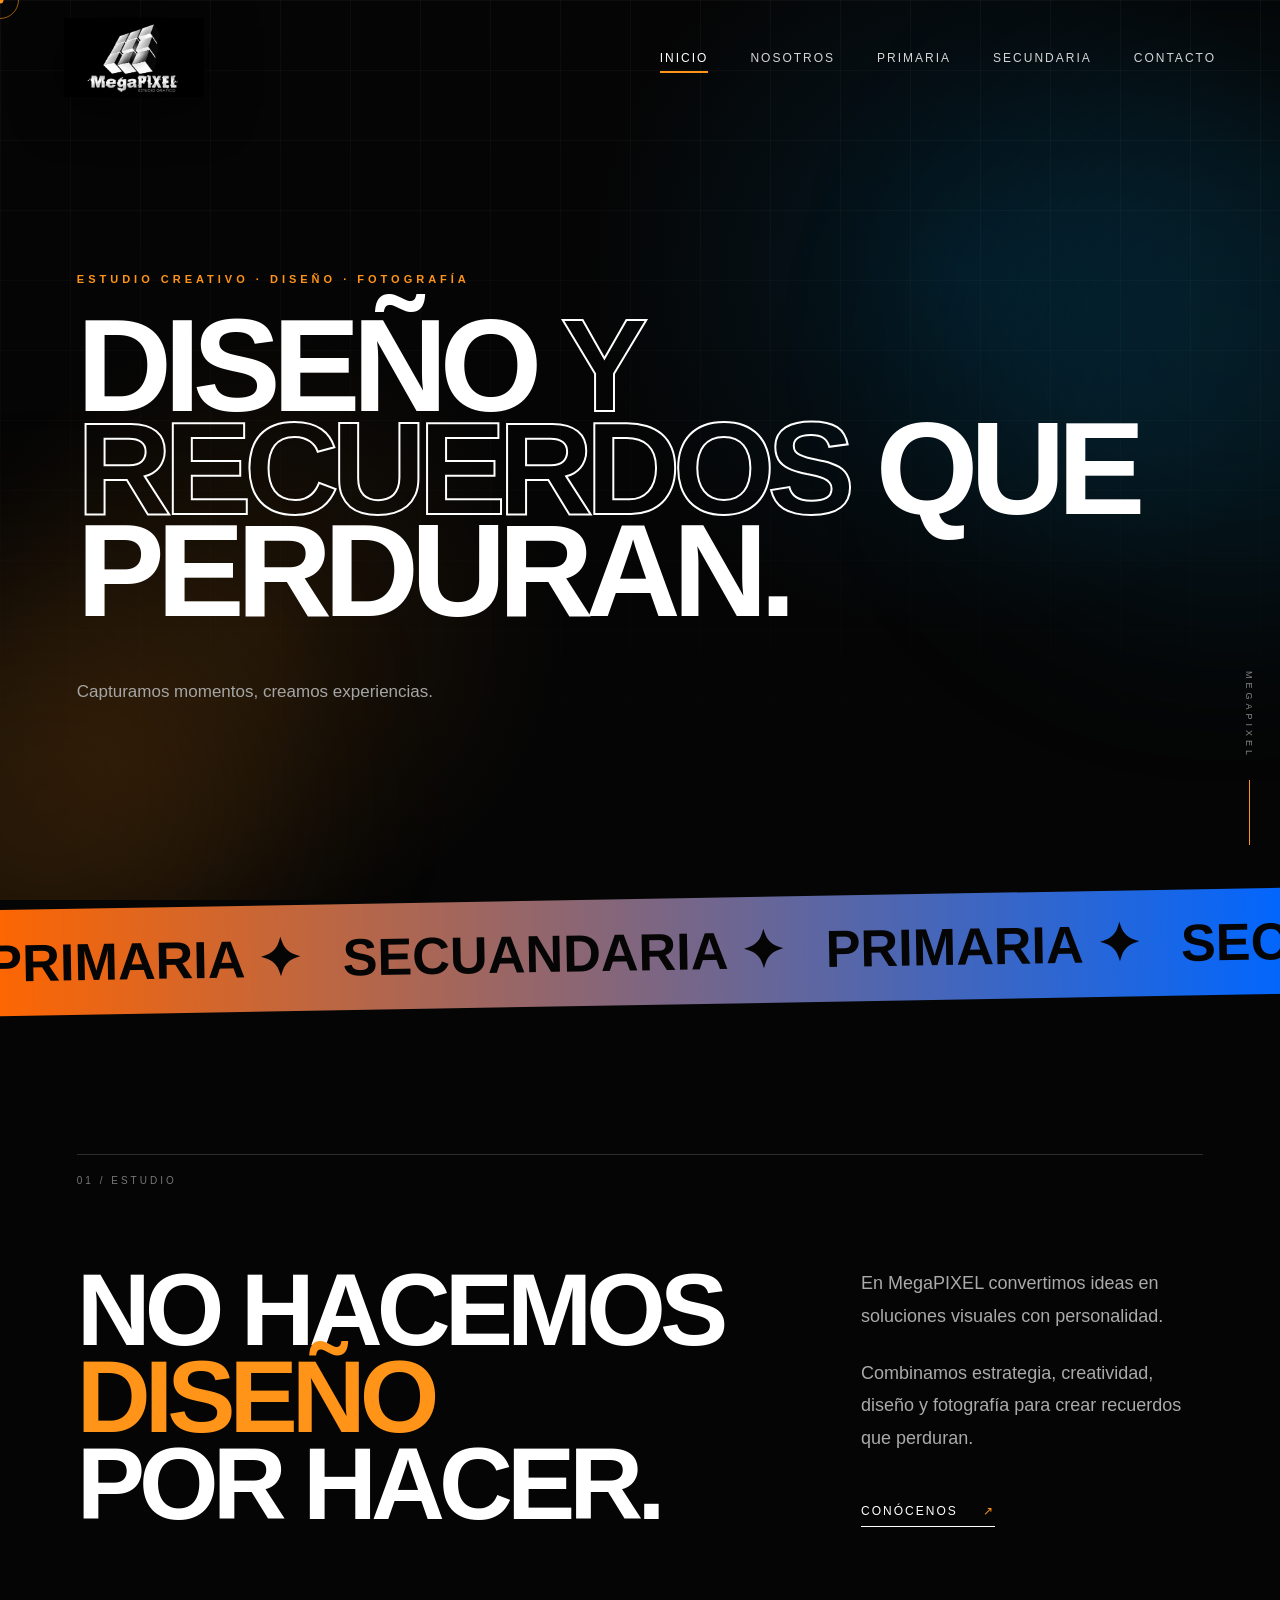
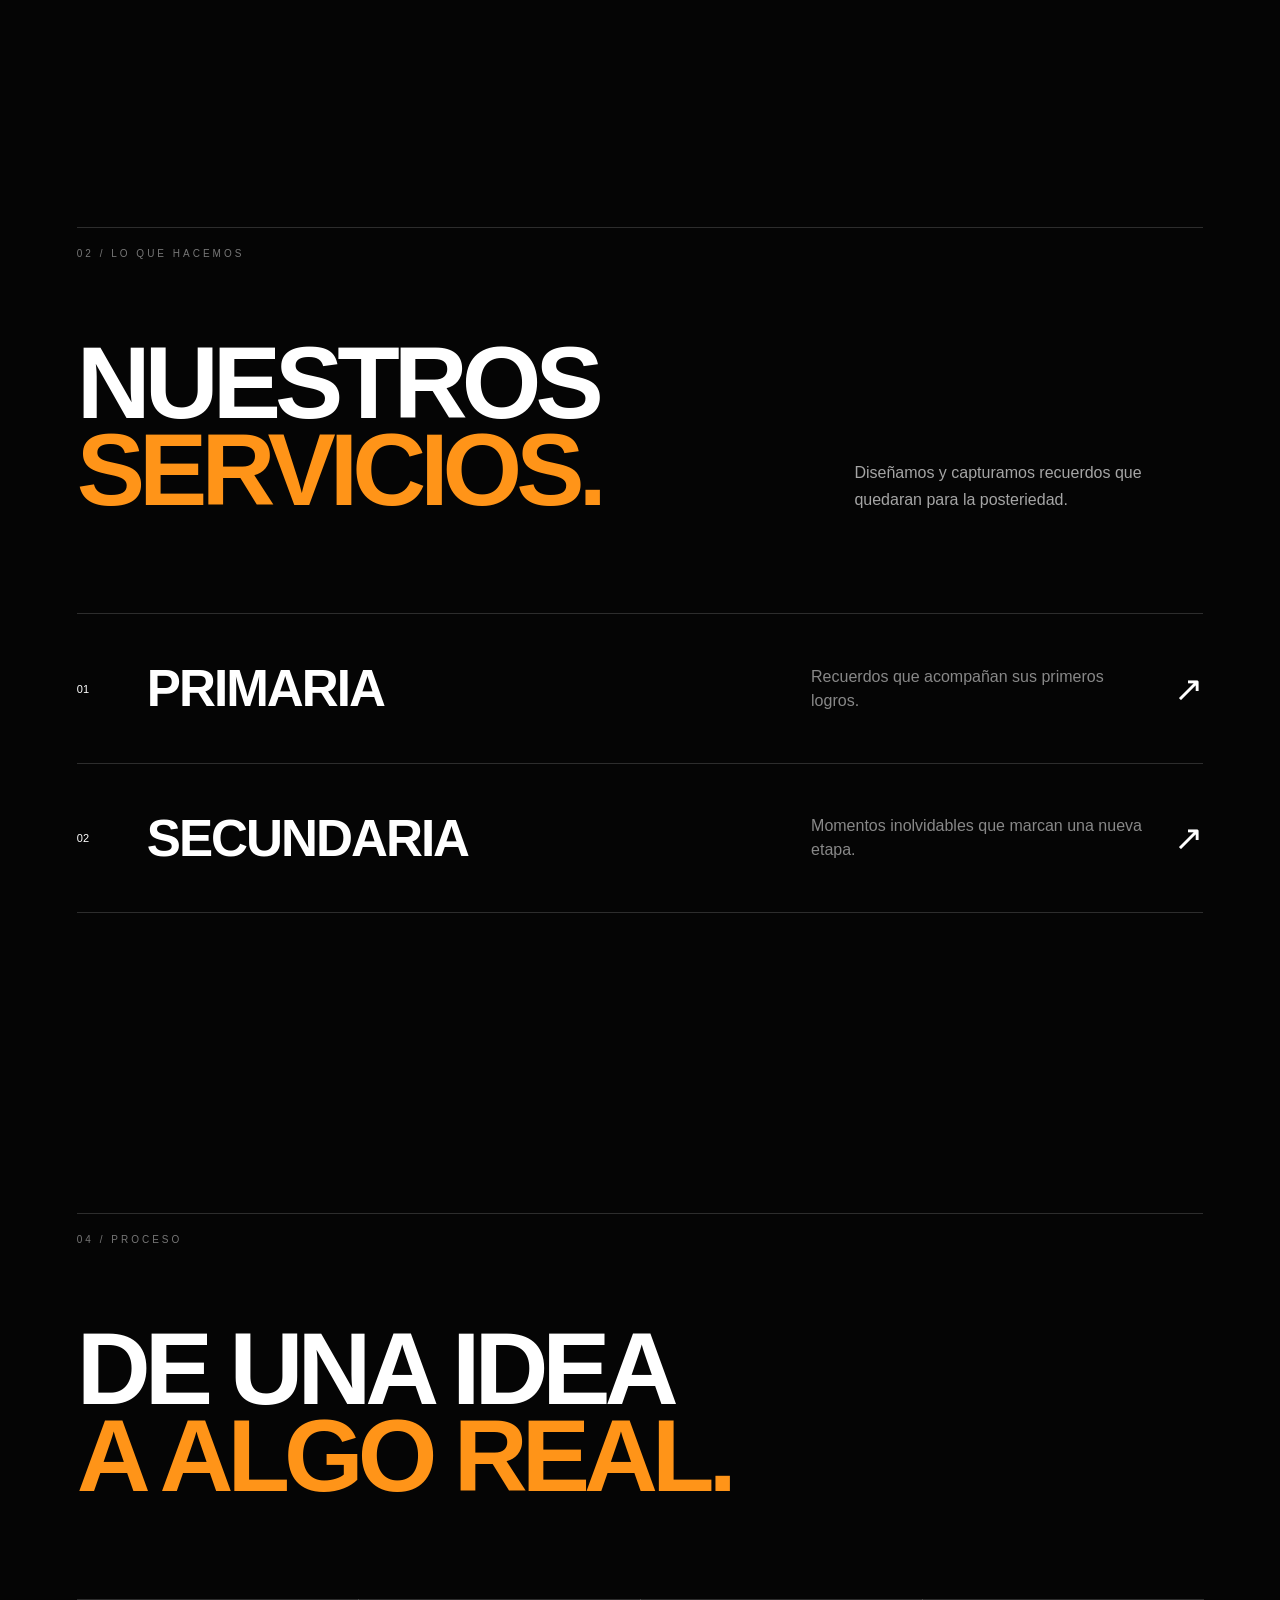
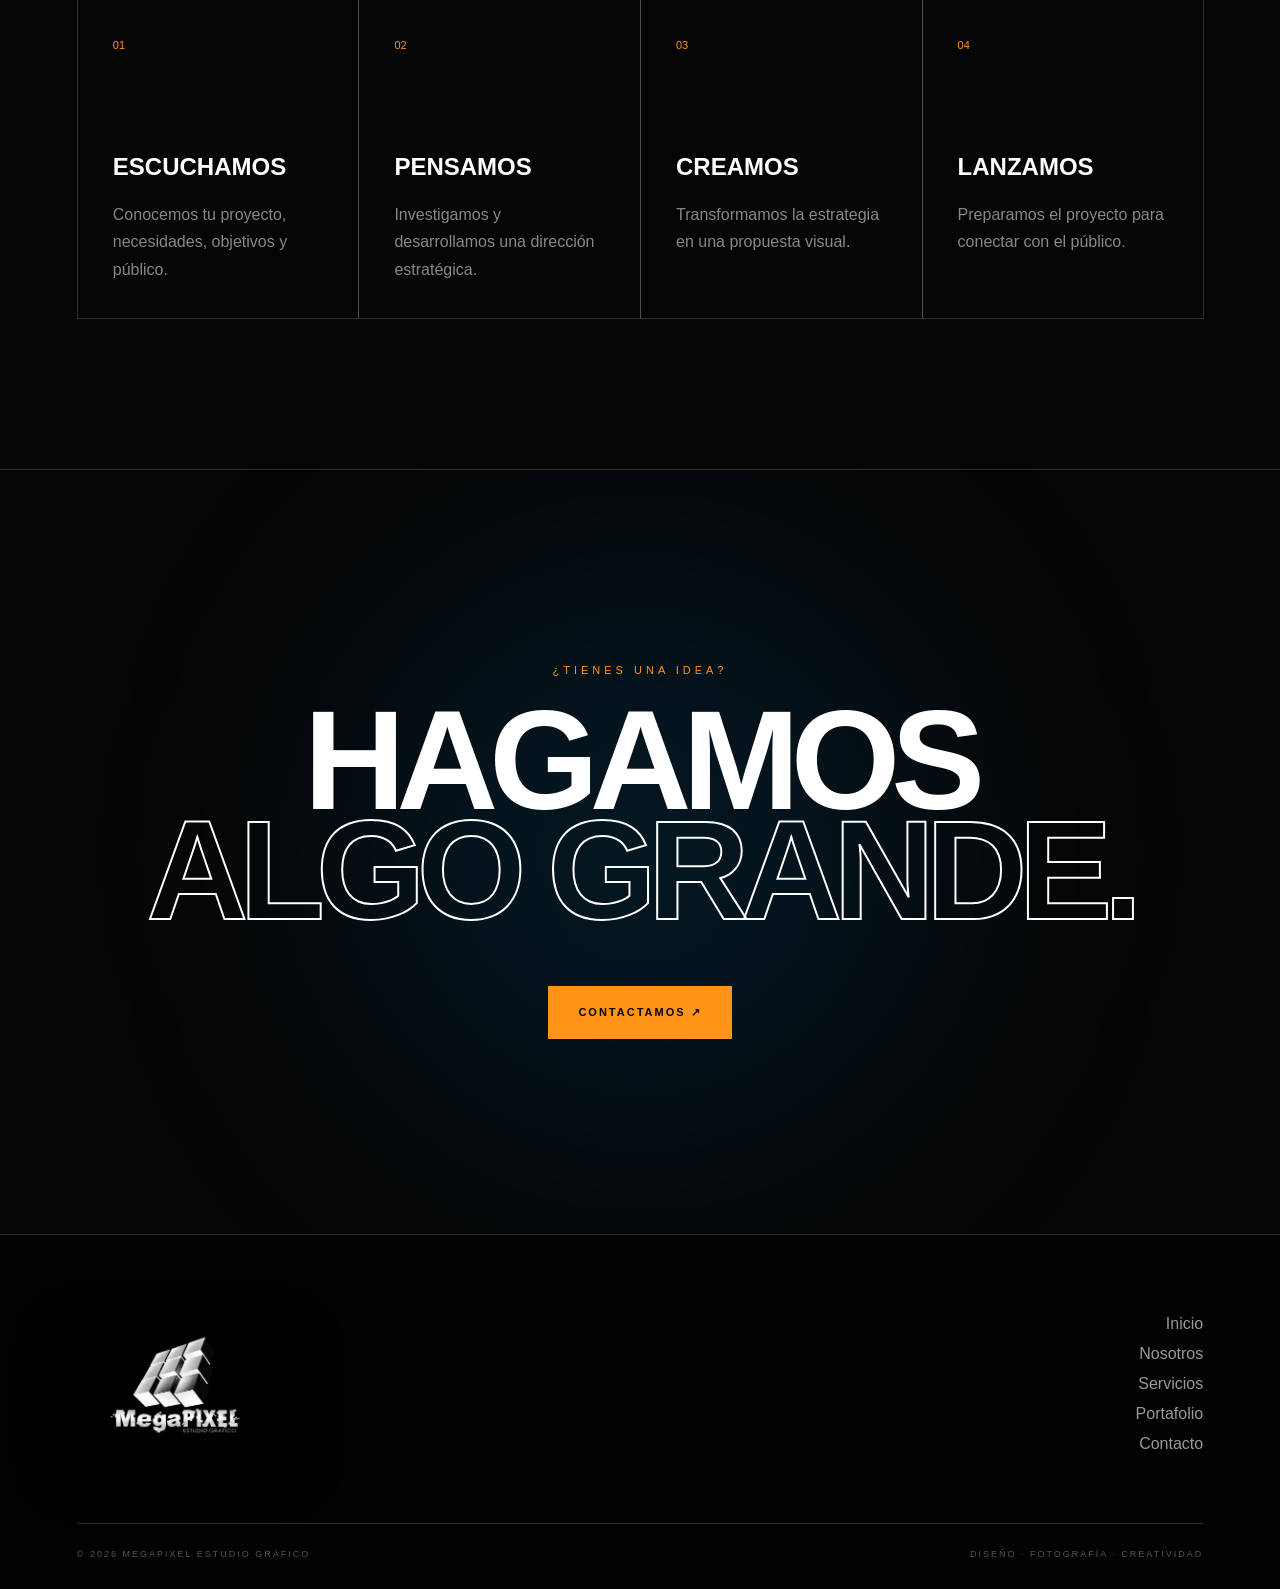
<file: index.html>
<!DOCTYPE html>
<html lang="es">

<head>
    <meta charset="UTF-8">

    <meta name="viewport"
          content="width=device-width, initial-scale=1.0">

    <meta name="description"
          content="MegaPIXEL Estudio Gráfico - Diseño, fotografía, branding y publicidad.">

    <title>MegaPIXEL | Estudio Gráfico</title>
    
     <link rel="icon"
          type="image/png"
          href="img/logo-megapixel.png">
          
    <link rel="stylesheet" href="style.css">

    <link rel="stylesheet" href="responsive.css">

</head>
<body>

    <!-- ==============================
         CURSOR PERSONALIZADO
    =============================== -->

    <div class="cursor"></div>
    <div class="cursor-follow"></div>


    <!-- ==============================
         HEADER
    =============================== -->

    <header class="header" id="header">

        <a href="index.html" class="header-logo">
            <img
                src="img/logo-megapixel.png"
                alt="MegaPIXEL Estudio Gráfico">
        </a>

        <nav class="nav" id="nav">

            <a href="index.html" class="active">Inicio</a>
            <a href="nosotros.html">Nosotros</a>
            <a href="servicios.html">Primaria</a>
            <a href="portafolio.html">Secundaria</a>
            <a href="contacto.html">Contacto</a>

        </nav>

        <button
            class="menu-btn"
            id="menuBtn"
            aria-label="Abrir menú">

            <span></span>
            <span></span>

        </button>

    </header>


    <!-- ==============================
         HERO
    =============================== -->

    <main>

        <section class="hero">

            <div class="hero-glow glow-orange"></div>
            <div class="hero-glow glow-blue"></div>

            <div class="hero-grid"></div>

            <div class="hero-content">

                <p class="eyebrow reveal">
                    ESTUDIO CREATIVO · DISEÑO · FOTOGRAFÍA
                </p>

                <h1 class="hero-title reveal">

                    DISEÑO

                    <span>
                        Y RECUERDOS
                    </span>

                     QUE PERDURAN.

                </h1>

                <div class="hero-bottom reveal">

                    <p>
                        Capturamos momentos, creamos experiencias.
                    </p>

                </div>

            </div>

            <div class="scroll-text">
                MEGAPIXEL
                <span></span>
            </div>

        </section>


        <!-- ==============================
             MARQUESINA
        =============================== -->

        <section class="marquee">

            <div class="marquee-track">

                <span>PRIMARIA ✦</span>
                <span>SECUANDARIA ✦</span>
                <span>PRIMARIA ✦</span>
                <span>SECUANDARIA ✦</span>
                <span>PRIMARIA ✦</span>

                <span>PRIMARIA ✦</span>
                <span>SECUANDARIA ✦</span>
                <span>PRIMARIA ✦</span>
                <span>SECUANDARIA ✦</span>
                <span>PRIMARIA ✦</span>

            </div>

        </section>


        <!-- ==============================
             PRESENTACIÓN
        =============================== -->

        <section class="intro section">

            <div class="section-number reveal">
                01 / ESTUDIO
            </div>

            <div class="intro-grid">

                <h2 class="big-heading reveal">

                    NO HACEMOS

                    <span>
                        DISEÑO
                    </span>

                    POR HACER.

                </h2>

                <div class="intro-copy reveal">

                    <p>
                        En MegaPIXEL convertimos ideas en soluciones
                        visuales con personalidad.
                    </p>

                    <p>
                        Combinamos estrategia, creatividad, diseño y
                        fotografía para crear recuerdos que perduran.
                    </p>

                    <a
                        href="nosotros.html"
                        class="text-link">

                        CONÓCENOS
                        <span>↗</span>

                    </a>

                </div>

            </div>

        </section>

        <!-- ==============================
             SERVICIOS
        =============================== -->

        <section class="services section">

            <div class="section-number reveal">
                02 / LO QUE HACEMOS
            </div>

            <div class="services-heading">

                <h2 class="big-heading reveal">
                    NUESTROS
                    <span>SERVICIOS.</span>
                </h2>

                <p class="reveal">
                    Diseñamos y capturamos recuerdos que
                    quedaran para la posteriedad.
                    <!-- ==============================
                     No existe el término posteriedad en el Diccionario de la lengua española 
                     de la RAE. Es muy probable que se trate de una confusión con la palabra 
                     posteridad, que sí está definida y tiene tres acepciones principales:
                    Conjunto de personas que vivirán después de cierto momento o 
                    de determinada persona (descendencia o generaciones futuras). 
                    Fama póstuma o renombre que perdura después de la muerte. 
                    Tiempo futuro o porvenir.=============================== -->
                </p>

            </div>


            <div class="service-list">

                <a
                    href="servicios.html"
                    class="service-row reveal">

                    <span class="service-number">
                        01
                    </span>

                    <h3>
                        PRIMARIA
                    </h3>

                    <p>
                        Recuerdos que acompañan sus primeros logros.
                    </p>

                    <span class="arrow">
                        ↗
                    </span>

                </a>


                <a
                    href="portafolio.html"
                    class="service-row reveal">

                    <span class="service-number">
                        02
                    </span>

                    <h3>
                        SECUNDARIA
                    </h3>

                    <p>
                        Momentos inolvidables que marcan una nueva etapa.
                    </p>

                    <span class="arrow">
                        ↗
                    </span>

                </a>

            </div>

        </section>

        <!-- ==============================
             PROCESO
        =============================== -->

        <section class="process section">

            <div class="section-number reveal">
                04 / PROCESO
            </div>

            <h2 class="big-heading reveal">

                DE UNA IDEA

                <span>
                    A ALGO REAL.
                </span>

            </h2>


            <div class="process-grid">

                <article class="process-item reveal">

                    <span>01</span>

                    <h3>
                        ESCUCHAMOS
                    </h3>

                    <p>
                        Conocemos tu proyecto, necesidades,
                        objetivos y público.
                    </p>

                </article>


                <article class="process-item reveal">

                    <span>02</span>

                    <h3>
                        PENSAMOS
                    </h3>

                    <p>
                        Investigamos y desarrollamos una
                        dirección estratégica.
                    </p>

                </article>


                <article class="process-item reveal">

                    <span>03</span>

                    <h3>
                        CREAMOS
                    </h3>

                    <p>
                        Transformamos la estrategia en una
                        propuesta visual.
                    </p>

                </article>


                <article class="process-item reveal">

                    <span>04</span>

                    <h3>
                        LANZAMOS
                    </h3>

                    <p>
                        Preparamos el proyecto para conectar
                        con el público.
                    </p>

                </article>

            </div>

        </section>


        <!-- ==============================
             CTA
        =============================== -->

        <section class="cta">

            <div class="cta-glow"></div>

            <p class="reveal">
                ¿TIENES UNA IDEA?
            </p>

            <h2 class="reveal">

                HAGAMOS

                <span>
                    ALGO GRANDE.
                </span>

            </h2>

            <a
                href="contacto.html"
                class="cta-button reveal">

                CONTACTAMOS
                <span>↗</span>

            </a>

        </section>

    </main>


    <!-- ==============================
         FOOTER
    =============================== -->

    <footer class="footer">

        <div class="footer-top">

            <a
                href="index.html"
                class="footer-logo">

                <img
                    src="img/logo-megapixel.png"
                    alt="MegaPIXEL">

            </a>


            <div class="footer-menu">

                <a href="index.html">
                    Inicio
                </a>

                <a href="nosotros.html">
                    Nosotros
                </a>

                <a href="servicios.html">
                    Servicios
                </a>

                <a href="portafolio.html">
                    Portafolio
                </a>

                <a href="contacto.html">
                    Contacto
                </a>

            </div>

        </div>


        <div class="footer-bottom">

            <p>
                © 2026 MEGAPIXEL ESTUDIO GRÁFICO
            </p>

            <p>
                DISEÑO · FOTOGRAFÍA · CREATIVIDAD
            </p>

        </div>

    </footer>


    <script src="js.script.js"></script>

</body>

</html>
</file>
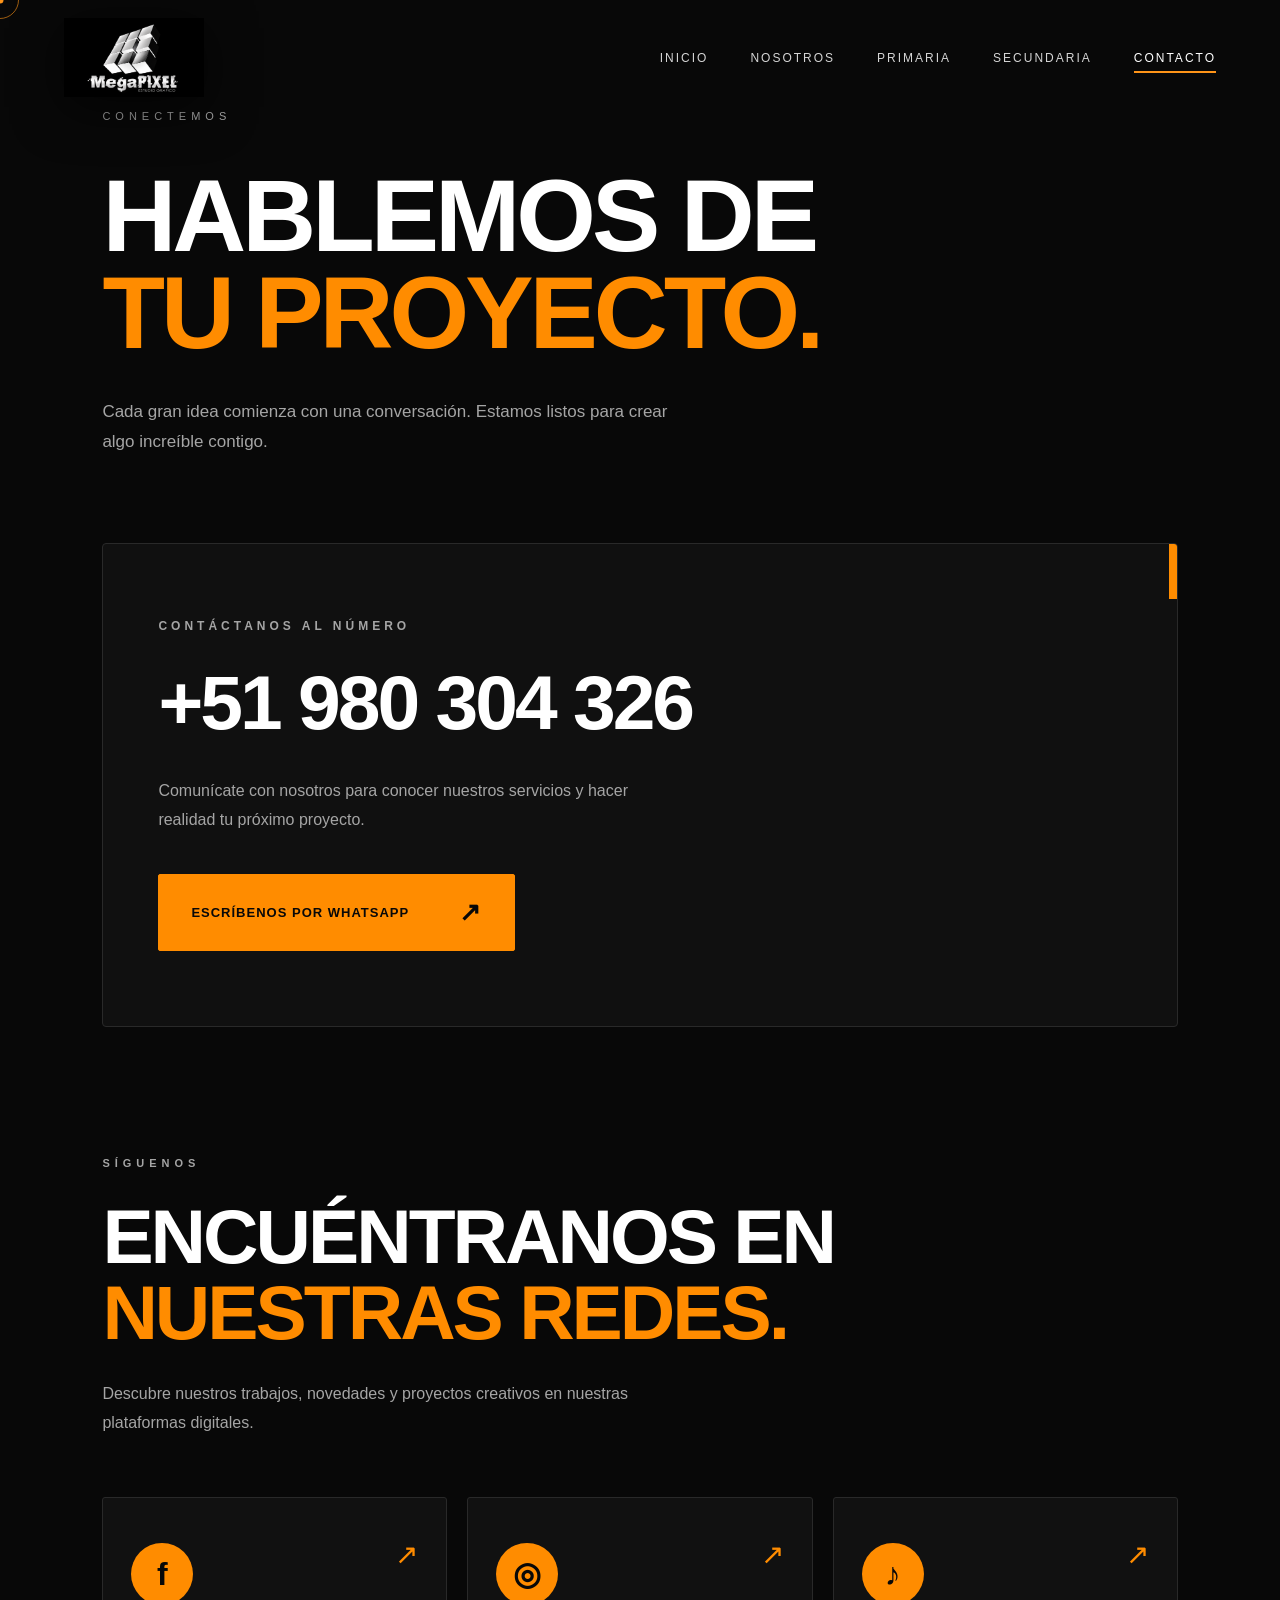
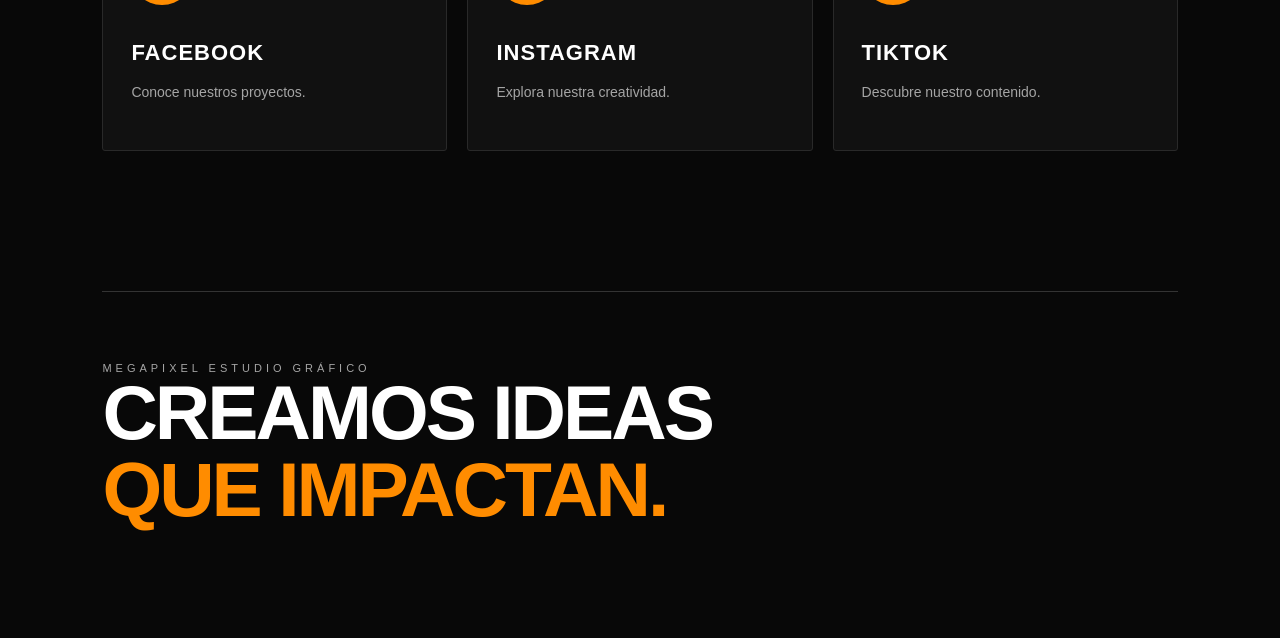
<file: contacto.html>
<!DOCTYPE html>
<html lang="es">

<head>
    <meta charset="UTF-8">
    <meta name="viewport"
          content="width=device-width, initial-scale=1.0">

    <title>Contacto | MegaPIXEL</title>

    <link rel="icon"
          type="image/png"
          href="img/logo-megapixel.png">

    <link rel="stylesheet" href="style.css">
    <link rel="stylesheet" href="responsive.css">
</head>

<body>

    <div class="cursor"></div>
    <div class="cursor-follow"></div>

    <!-- HEADER -->
    <header class="header">

        <a href="index.html" class="header-logo">
            <img src="img/logo-megapixel.png"
                 alt="MegaPIXEL">
        </a>

        <nav class="nav" id="nav">
            <a href="index.html">Inicio</a>
            <a href="nosotros.html">Nosotros</a>
            <a href="servicios.html">Primaria</a>
            <a href="portafolio.html">Secundaria</a>
            <a href="contacto.html" class="active">
                Contacto
            </a>
        </nav>

        <button class="menu-btn"
                id="menuBtn"
                type="button"
                aria-label="Abrir menú"
                aria-controls="nav"
                aria-expanded="false">
            <span></span>
            <span></span>
        </button>

    </header>

    <main>

        <!-- CONTACTO -->
        <section class="contact-page">

            <div class="contact-title">

                <p class="eyebrow reveal">
                    CONECTEMOS
                </p>

                <h1 class="reveal">
                    HABLEMOS DE
                    <span>TU PROYECTO.</span>
                </h1>

                <p class="reveal">
                    Cada gran idea comienza con una
                    conversación. Estamos listos para
                    crear algo increíble contigo.
                </p>

            </div>

            <!-- NUMERO DE CONTACTO -->
            <div class="mp-contact-box reveal">

                <p class="mp-contact-label">
                    CONTÁCTANOS AL NÚMERO
                </p>

                <a href="tel:+51980304326"
                   class="mp-contact-number">
                    +51 980 304 326
                </a>

                <p class="mp-contact-description">
                    Comunícate con nosotros para conocer
                    nuestros servicios y hacer realidad
                    tu próximo proyecto.
                </p>

                <a href="https://wa.me/51980304326"
                   target="_blank"
                   rel="noopener noreferrer"
                   class="mp-whatsapp-btn">

                    ESCRÍBENOS POR WHATSAPP
                    <span>↗</span>

                </a>

            </div>

            <!-- REDES SOCIALES -->
            <div class="mp-social-section reveal">

                <p class="eyebrow">
                    SÍGUENOS
                </p>

                <h2>
                    ENCUÉNTRANOS EN
                    <span>NUESTRAS REDES.</span>
                </h2>

                <p>
                    Descubre nuestros trabajos, novedades
                    y proyectos creativos en nuestras
                    plataformas digitales.
                </p>

                <div class="mp-social-grid">

                    <!-- FACEBOOK -->
                    <a href="https://www.facebook.com/share/1DjeijVsBK/"
                    target="_blank"
                    rel="noopener noreferrer"
                    class="mp-social-card">

                        <span class="mp-social-icon">f</span>

                        <h3>FACEBOOK</h3>

                        <p>Conoce nuestros proyectos.</p>

                        <span class="mp-social-arrow">↗</span>

                    </a>

                    <!-- INSTAGRAM -->
                    <a href="https://instagram.com/megapixelstudiografico?srtk=NjVuYzk3Z3NyN3Vx"
                    target="_blank"
                    rel="noopener noreferrer"
                    class="mp-social-card">

                        <span class="mp-social-icon">◎</span>

                        <h3>INSTAGRAM</h3>

                        <p>Explora nuestra creatividad.</p>

                        <span class="mp-social-arrow">↗</span>

                    </a>

                    <!-- TIKTOK -->
                    <a href="https://www.tiktok.com/@diegomegapixel5?_r=1&_t=ZS-9AVYda8JAur"
                    target="_blank"
                    rel="noopener noreferrer"
                    class="mp-social-card">

                        <span class="mp-social-icon">♪</span>

                        <h3>TIKTOK</h3>

                        <p>Descubre nuestro contenido.</p>

                        <span class="mp-social-arrow">↗</span>

                    </a>

                </div>

            </div>

            <!-- FRASE FINAL -->
            <div class="mp-contact-footer reveal">
                <p>MEGAPIXEL ESTUDIO GRÁFICO</p>
                <h2>
                    CREAMOS IDEAS
                    <span>QUE IMPACTAN.</span>
                </h2>
            </div>

        </section>

    </main>

    <script src="js.script.js"></script>

</body>
</html>
</file>
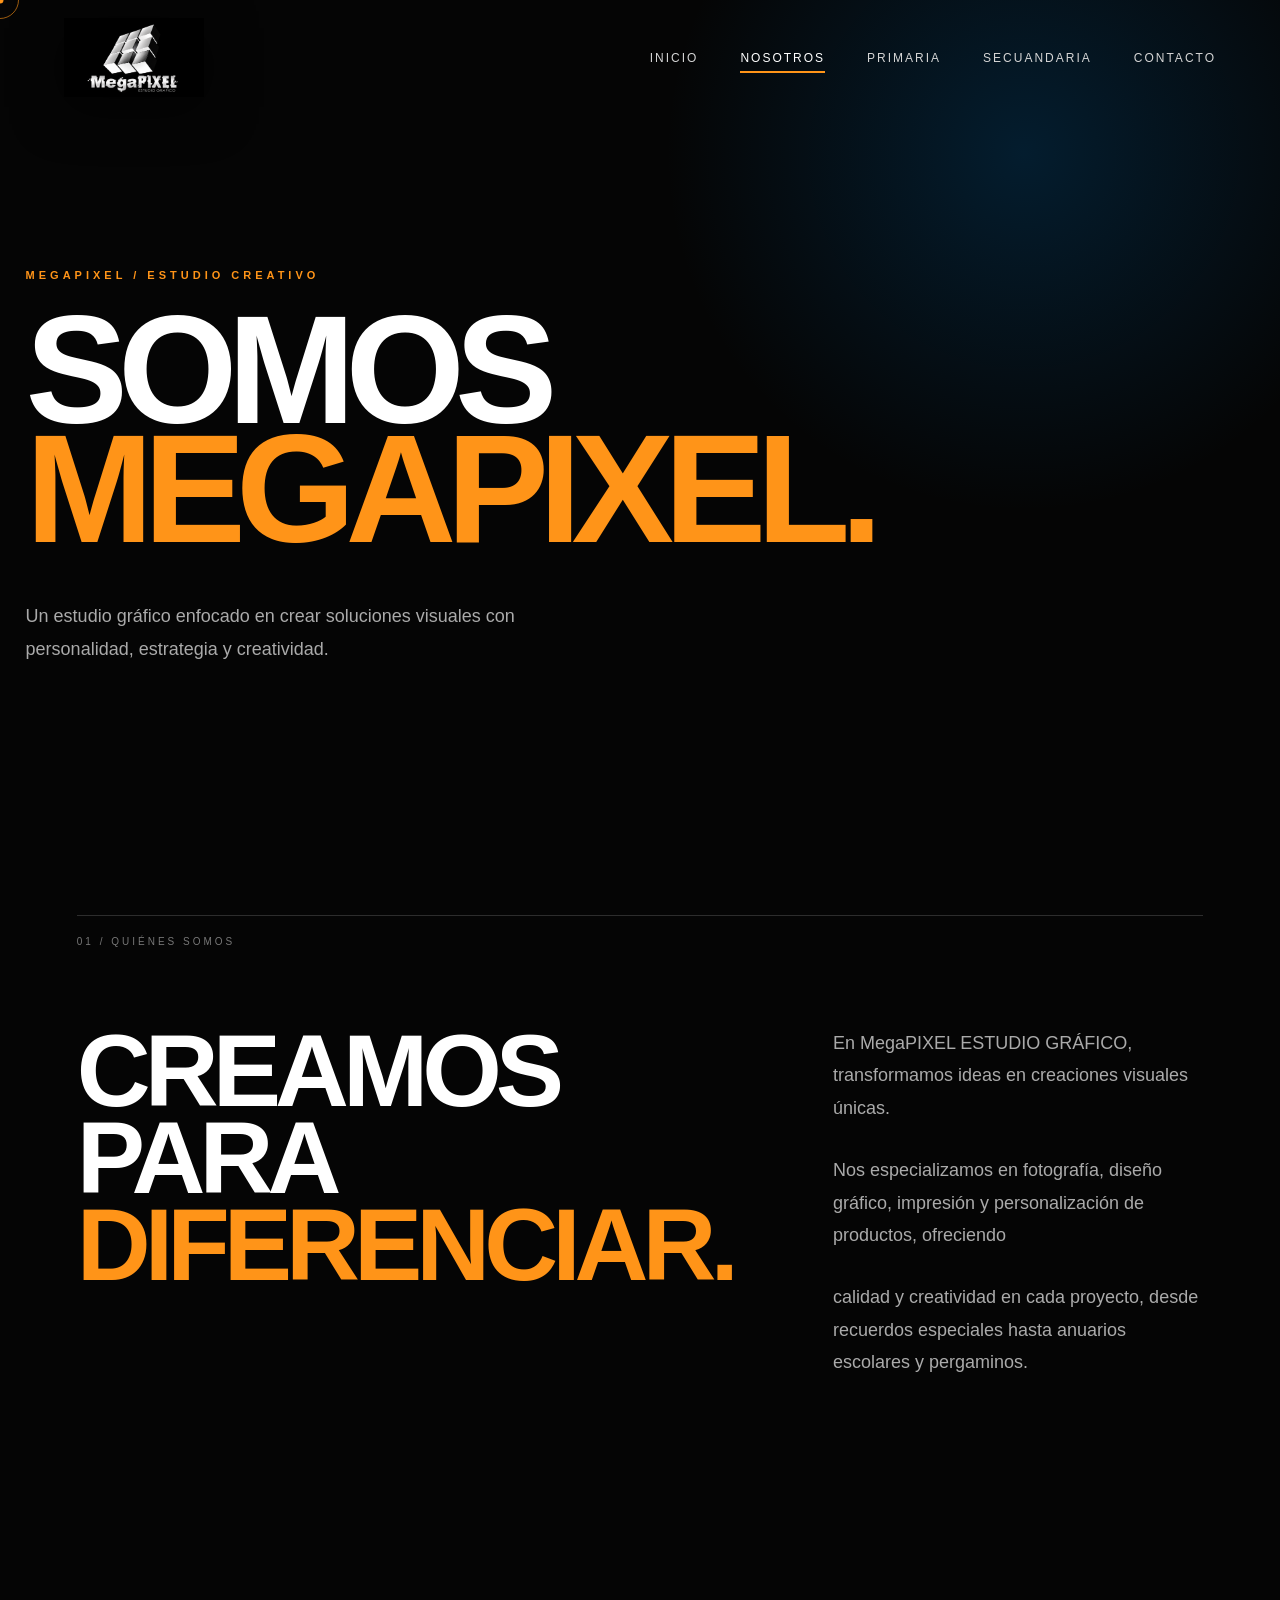
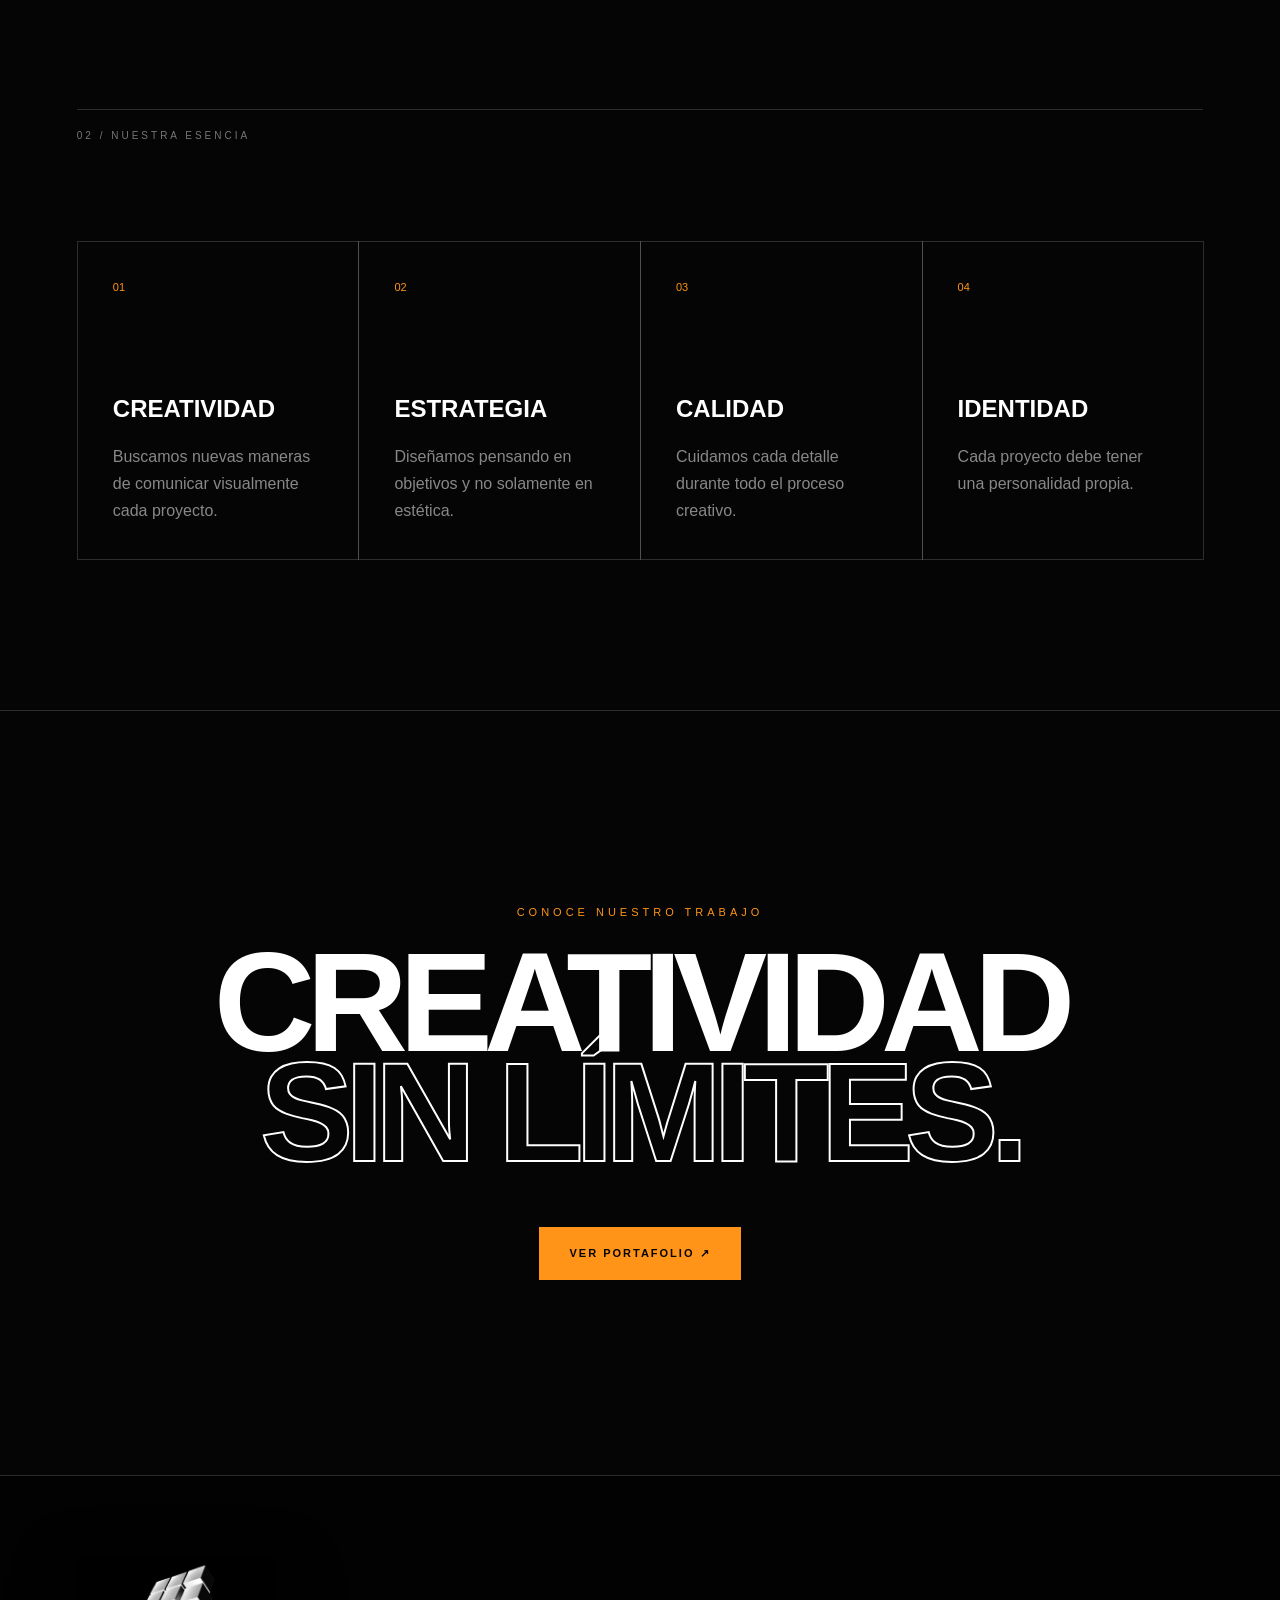
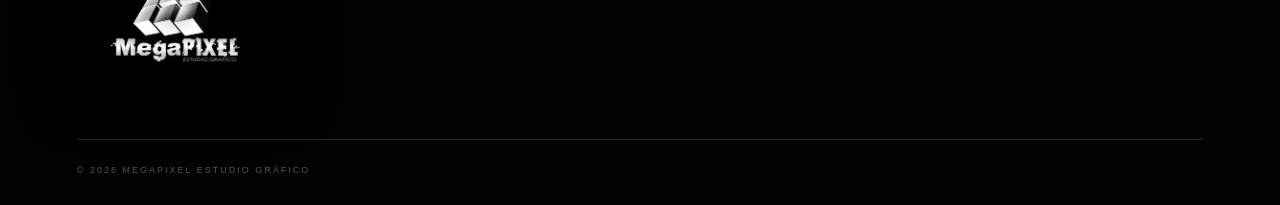
<file: nosotros.html>
<!DOCTYPE html>
<html lang="es">

<head>

    <meta charset="UTF-8">

    <meta
        name="viewport"
        content="width=device-width, initial-scale=1.0">

    <title>
        Nosotros | MegaPIXEL
    </title>

    <link rel="icon"
          type="image/png"
          href="img/logo-megapixel.png">

    <link rel="stylesheet" href="style.css">
    <link rel="stylesheet" href="responsive.css">

</head>

<body>

    <div class="cursor"></div>
    <div class="cursor-follow"></div>


    <header class="header">

        <a
            href="index.html"
            class="header-logo">

            <img
                src="img/logo-megapixel.png"
                alt="MegaPIXEL">

        </a>


        <nav class="nav" id="nav">

            <a href="index.html">
                Inicio
            </a>

            <a
                href="nosotros.html"
                class="active">
                Nosotros
            </a>

            <a href="servicios.html">
                Primaria
            </a>

            <a href="portafolio.html">
                Secuandaria
            </a>

            <a href="contacto.html">
                Contacto
            </a>

        </nav>


        <button
            class="menu-btn"
            id="menuBtn">

            <span></span>
            <span></span>

        </button>

    </header>


    <main>

        <!-- HERO INTERNO -->

        <section class="page-hero">

            <p class="eyebrow reveal">
                MEGAPIXEL / ESTUDIO CREATIVO
            </p>

            <h1 class="reveal">

                SOMOS

                <span>
                    MEGAPIXEL.
                </span>

            </h1>

            <p class="page-description reveal">

                Un estudio gráfico enfocado en crear
                soluciones visuales con personalidad,
                estrategia y creatividad.

            </p>

        </section>


        <!-- NOSOTROS -->

        <section class="about-section section">

            <div class="section-number reveal">
                01 / QUIÉNES SOMOS
            </div>


            <div class="about-grid">

                <h2 class="big-heading reveal">

                    CREAMOS PARA

                    <span>
                        DIFERENCIAR.
                    </span>

                </h2>


                <div class="about-text reveal">

                    <p>
                       En MegaPIXEL ESTUDIO GRÁFICO, transformamos ideas 
                       en creaciones visuales únicas.
                    </p>

                    <p>
                        Nos especializamos en fotografía, diseño 
                        gráfico, impresión y personalización de productos, ofreciendo
                    </p>

                    <p>
                       calidad y creatividad en cada proyecto, desde
                        recuerdos especiales hasta anuarios escolares y pergaminos.
                    </p>

                </div>

            </div>

        </section>


        <!-- VALORES -->

        <section class="process section">

            <div class="section-number reveal">
                02 / NUESTRA ESENCIA
            </div>

            <div class="process-grid">

                <article class="process-item reveal">

                    <span>01</span>

                    <h3>
                        CREATIVIDAD
                    </h3>

                    <p>
                        Buscamos nuevas maneras de comunicar
                        visualmente cada proyecto.
                    </p>

                </article>


                <article class="process-item reveal">

                    <span>02</span>

                    <h3>
                        ESTRATEGIA
                    </h3>

                    <p>
                        Diseñamos pensando en objetivos
                        y no solamente en estética.
                    </p>

                </article>


                <article class="process-item reveal">

                    <span>03</span>

                    <h3>
                        CALIDAD
                    </h3>

                    <p>
                        Cuidamos cada detalle durante
                        todo el proceso creativo.
                    </p>

                </article>


                <article class="process-item reveal">

                    <span>04</span>

                    <h3>
                        IDENTIDAD
                    </h3>

                    <p>
                        Cada proyecto debe tener
                        una personalidad propia.
                    </p>

                </article>

            </div>

        </section>


        <section class="cta">

            <p>
                CONOCE NUESTRO TRABAJO
            </p>

            <h2>
                CREATIVIDAD
                <span>SIN LÍMITES.</span>
            </h2>

            <a
                href="portafolio.html"
                class="cta-button">

                VER PORTAFOLIO
                <span>↗</span>

            </a>

        </section>

    </main>


    <footer class="footer">

        <div class="footer-top">

            <a
                href="index.html"
                class="footer-logo">

                <img
                    src="img/logo-megapixel.png"
                    alt="MegaPIXEL">

            </a>

        </div>

        <div class="footer-bottom">

            <p>
                © 2026 MEGAPIXEL ESTUDIO GRÁFICO
            </p>

        </div>

    </footer>


    <script src="js.script.js"></script>

</body>
</html>
</file>
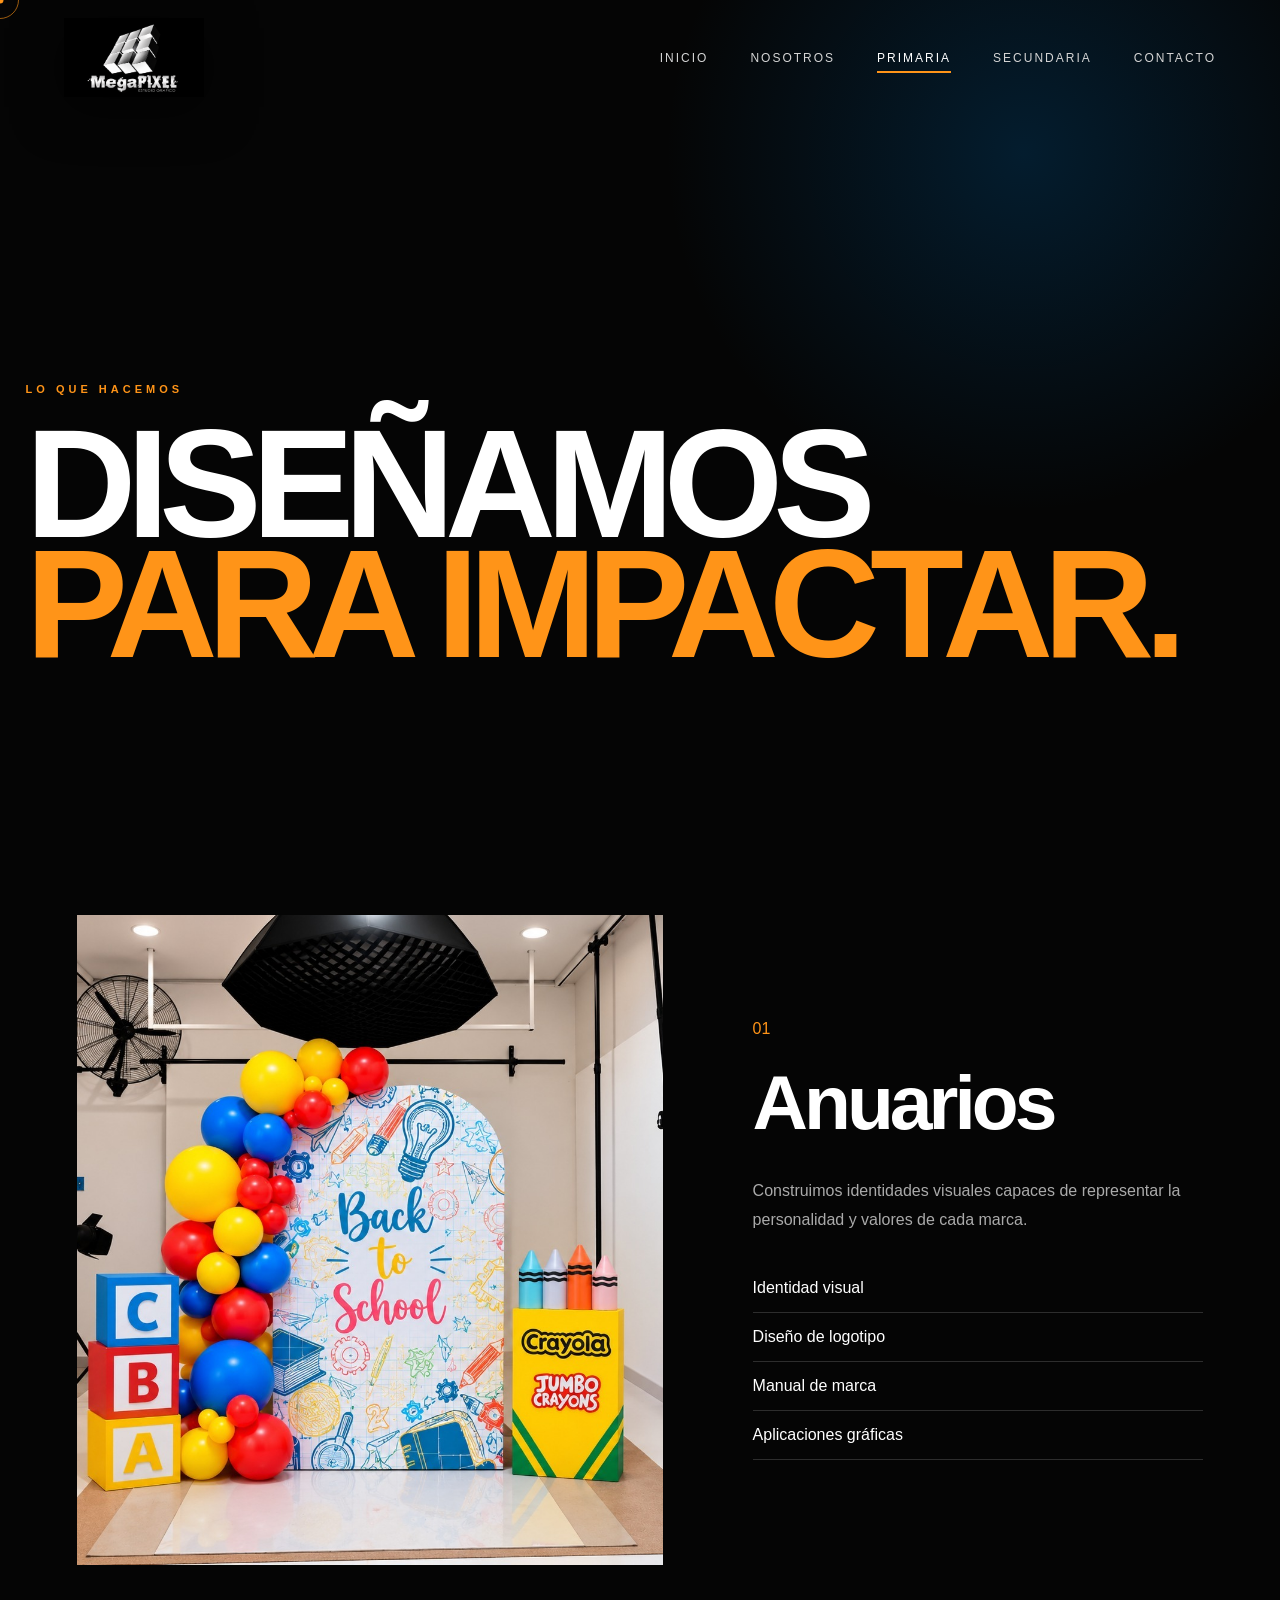
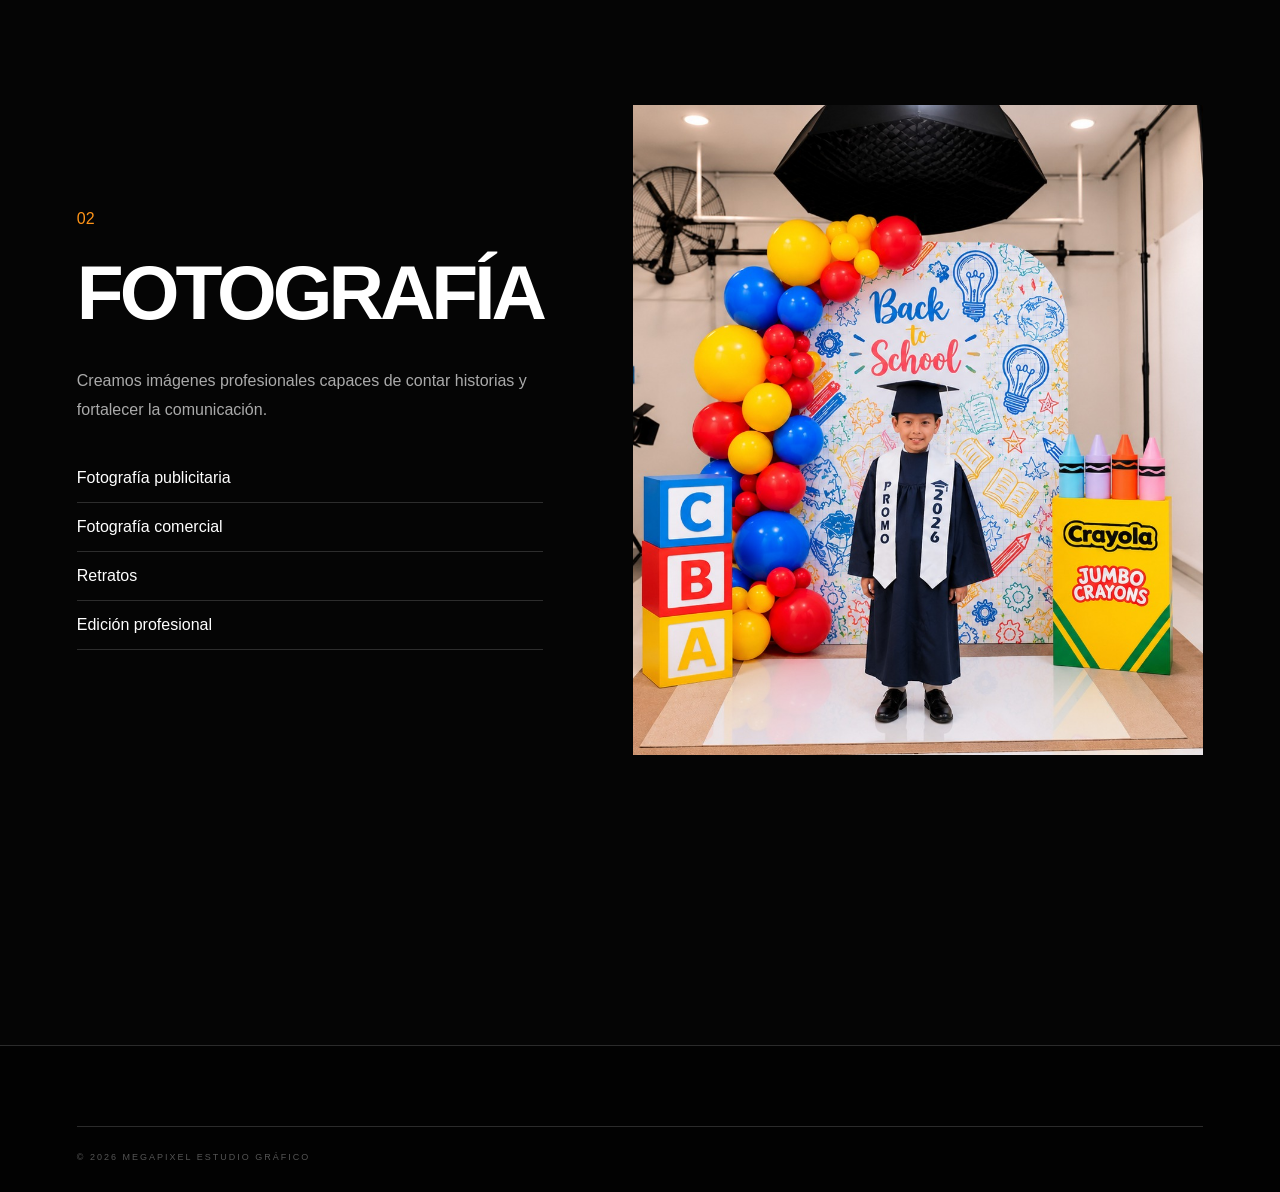
<file: servicios.html>
<!DOCTYPE html>

<html lang="es">

<head>

    <meta charset="UTF-8">

    <meta
        name="viewport"
        content="width=device-width, initial-scale=1.0">

    <title>
        Servicios | MegaPIXEL
    </title>

    <link rel="icon"
          type="image/png"
          href="img/logo-megapixel.png">

    <link rel="stylesheet" href="style.css">
    <link rel="stylesheet" href="responsive.css">

</head>


<body>

    <div class="cursor"></div>
    <div class="cursor-follow"></div>


    <header class="header">

        <a
            href="index.html"
            class="header-logo">

            <img
                src="img/logo-megapixel.png"
                alt="MegaPIXEL">

        </a>


        <nav
            class="nav"
            id="nav">

            <a href="index.html">
                Inicio
            </a>

            <a href="nosotros.html">
                Nosotros
            </a>

            <a
                href="servicios.html"
                class="active">
                Primaria
            </a>

            <a href="portafolio.html">
                Secundaria
            </a>

            <a href="contacto.html">
                Contacto
            </a>

        </nav>


        <button
            class="menu-btn"
            id="menuBtn">

            <span></span>
            <span></span>

        </button>

    </header>


    <main>

        <section class="page-hero">

            <p class="eyebrow reveal">
                LO QUE HACEMOS
            </p>

            <h1 class="reveal">

                DISEÑAMOS

                <span>
                    PARA IMPACTAR.
                </span>

            </h1>

        </section>


        <section class="service-detail section">


            <article class="service-feature reveal">

                <div class="service-feature-image">

                    <img
                        src="img/FONDO.jpeg"
                        alt="ANUARIOS">

                </div>

                <div class="service-feature-text">

                    <span>01</span>

                    <h2>
                        Anuarios
                    </h2>

                    <p>
                        Construimos identidades visuales capaces
                        de representar la personalidad y valores
                        de cada marca.
                    </p>

                    <ul>
                        <li>Identidad visual</li>
                        <li>Diseño de logotipo</li>
                        <li>Manual de marca</li>
                        <li>Aplicaciones gráficas</li>
                    </ul>

                </div>

            </article>


            <article class="service-feature reverse reveal">

                <div class="service-feature-image">

                    <img
                        src="img/FONDOCONNIÑO.jpeg"
                        alt="Fotografía">

                </div>

                <div class="service-feature-text">

                    <span>02</span>

                    <h2>
                        FOTOGRAFÍA
                    </h2>

                    <p>
                        Creamos imágenes profesionales
                        capaces de contar historias y
                        fortalecer la comunicación.
                    </p>

                    <ul>
                        <li>Fotografía publicitaria</li>
                        <li>Fotografía comercial</li>
                        <li>Retratos</li>
                        <li>Edición profesional</li>
                    </ul>

                </div>

            </article>

        </section>

    </main>


    <footer class="footer">

        <div class="footer-bottom">

            <p>
                © 2026 MEGAPIXEL ESTUDIO GRÁFICO
            </p>

        </div>

    </footer>


    <script src="js.script.js"></script>

</body>

</html>
</file>
<file: style.css>
/* ==========================================================
   MEGAPIXEL ESTUDIO GRÁFICO
   STYLE.CSS
========================================================== */


/* ==========================================================
   01. VARIABLES
========================================================== */

:root {

    --black: #050505;
    --black-soft: #0b0d10;

    --white: #ffffff;
    --gray: #a5a5a5;
    --gray-dark: #242424;

    --orange: #ff9418;
    --orange-light: #ffb347;

    --blue: #005d91;
    --blue-dark: #001a35;

    --cyan: #32d6d1;

    --border: rgba(255,255,255,.16);

    --max-width: 1500px;

    --transition:
        cubic-bezier(.2,.7,.2,1);

}


/* ==========================================================
   02. RESET
========================================================== */

* {

    margin: 0;
    padding: 0;
    box-sizing: border-box;

}

html {

    scroll-behavior: smooth;

}

body {

    background:
        var(--black);

    color:
        var(--white);

    font-family:
        Arial,
        Helvetica,
        sans-serif;

    overflow-x: hidden;

}

body.menu-open {

    overflow: hidden;

}

img {

    width: 100%;
    display: block;

}

a {

    color: inherit;
    text-decoration: none;

}

button,
input,
textarea,
select {

    font: inherit;

}


/* ==========================================================
   03. SCROLLBAR
========================================================== */

::-webkit-scrollbar {

    width: 8px;

}

::-webkit-scrollbar-track {

    background:
        #050505;

}

::-webkit-scrollbar-thumb {

    background:
        var(--orange);

}


/* ==========================================================
   04. HEADER
========================================================== */

.header {

    position: fixed;

    top: 0;
    left: 0;

    width: 100%;

    height: 115px;

    padding:
        0 5%;

    display: flex;
    justify-content: space-between;
    align-items: center;

    z-index: 1000;

    transition:
        .4s var(--transition);

}

.header.scrolled {

    height: 85px;

    background:
        rgba(3,3,3,.88);

    backdrop-filter:
        blur(18px);

    border-bottom:
        1px solid var(--border);

}


/* LOGO HEADER */

.header-logo {

    position: relative;

    width: 140px;

    z-index: 1002;

}

.header-logo img {

    width: 100%;

    filter:
        drop-shadow(
            0 10px 25px rgba(0,0,0,.65)
        );

    transition:
        transform .35s var(--transition);

}

.header-logo:hover img {

    transform:
        scale(1.06);

}


/* ==========================================================
   05. NAVEGACIÓN
========================================================== */

.nav {

    display: flex;
    align-items: center;

    gap: 42px;

}

.nav a {

    position: relative;

    color:
        #d5d5d5;

    font-size:
        12px;

    letter-spacing:
        2px;

    text-transform:
        uppercase;

    padding:
        8px 0;

}

.nav a::after {

    content: "";

    position: absolute;

    bottom: 0;
    left: 0;

    width: 0;
    height: 2px;

    background:
        var(--orange);

    transition:
        width .3s ease;

}

.nav a:hover::after,
.nav a.active::after {

    width: 100%;

}

.nav a.active {

    color:
        var(--white);

}


/* ==========================================================
   06. BOTÓN MENÚ
========================================================== */

.menu-btn {

    width: 50px;
    height: 50px;

    display: none;

    border: 0;

    background:
        transparent;

    cursor: pointer;

    position: relative;

    z-index: 1002;

}

.menu-btn span {

    position: absolute;

    left: 10px;

    width: 30px;
    height: 2px;

    background:
        var(--white);

    transition:
        .3s;

}

.menu-btn span:first-child {

    top: 20px;

}

.menu-btn span:last-child {

    top: 29px;

}

.menu-btn.active span:first-child {

    transform:
        translateY(4px)
        rotate(45deg);

}

.menu-btn.active span:last-child {

    transform:
        translateY(-5px)
        rotate(-45deg);

}


/* ==========================================================
   07. HERO
========================================================== */

.hero {

    min-height: 100vh;

    position: relative;

    display: flex;
    align-items: center;

    padding:
        160px 6% 80px;

    overflow: hidden;

    background:

        radial-gradient(
            circle at 75% 30%,
            rgba(0,112,169,.18),
            transparent 32%
        ),

        radial-gradient(
            circle at 20% 70%,
            rgba(255,148,24,.10),
            transparent 25%
        ),

        #050505;

}


/* GRID */

.hero-grid {

    position: absolute;

    inset: 0;

    background-image:

        linear-gradient(
            rgba(255,255,255,.035) 1px,
            transparent 1px
        ),

        linear-gradient(
            90deg,
            rgba(255,255,255,.035) 1px,
            transparent 1px
        );

    background-size:
        70px 70px;

    mask-image:
        linear-gradient(
            to bottom,
            black,
            transparent
        );

}


/* BRILLOS */

.hero-glow {

    position: absolute;

    border-radius: 50%;

    filter:
        blur(100px);

    pointer-events: none;

}

.glow-orange {

    width: 400px;
    height: 400px;

    background:
        rgba(255,145,20,.16);

    left: -150px;
    bottom: -100px;

}

.glow-blue {

    width: 500px;
    height: 500px;

    background:
        rgba(0,126,180,.17);

    right: -200px;
    top: 10%;

}


/* HERO CONTENT */

.hero-content {

    position: relative;

    width: 100%;
    max-width: var(--max-width);

    margin:
        auto;

    z-index: 2;

}


/* EYEBROW */

.eyebrow {

    color:
        var(--orange);

    font-size:
        11px;

    font-weight:
        bold;

    letter-spacing:
        4px;

    margin-bottom:
        30px;

}


/* LOGO PRINCIPAL */

.hero-logo {

    width:
        clamp(
            260px,
            31vw,
            520px
        );

    margin-bottom:
        25px;

    perspective:
        1000px;

}

.hero-logo img {

    width: 100%;

    filter:

        drop-shadow(
            0 35px 35px
            rgba(0,0,0,.8)
        )

        drop-shadow(
            0 0 25px
            rgba(255,255,255,.07)
        );

    transition:
        transform .15s linear;

}


/* TÍTULO */

.hero-title {

    font-size:
        clamp(
            65px,
            10.3vw,
            175px
        );

    font-weight:
        900;

    line-height:
        .78;

    letter-spacing:
        -8px;

    max-width:
        1300px;

}

.hero-title span {

    color:
        transparent;

    -webkit-text-stroke:
        2px var(--white);

}


/* HERO BOTTOM */

.hero-bottom {

    margin-top:
        55px;

    display:
        flex;

    justify-content:
        space-between;

    align-items:
        flex-end;

}

.hero-bottom p {

    width:
        min(
            420px,
            100%
        );

    color:
        var(--gray);

    font-size:
        17px;

    line-height:
        1.7;

}


/* BOTÓN CIRCULAR */

.circle-button {

    width:
        150px;

    height:
        150px;

    border:
        1px solid
        rgba(255,255,255,.4);

    border-radius:
        50%;

    display:
        flex;

    align-items:
        center;

    justify-content:
        center;

    gap:
        15px;

    font-size:
        11px;

    letter-spacing:
        1px;

    transition:
        .4s var(--transition);

}

.circle-button strong {

    font-size:
        25px;

}

.circle-button:hover {

    background:
        var(--orange);

    color:
        #000;

    border-color:
        var(--orange);

    transform:
        rotate(-8deg)
        scale(1.08);

}


/* SCROLL */

.scroll-text {

    position: absolute;

    right: 2%;
    bottom: 55px;

    writing-mode:
        vertical-rl;

    font-size:
        9px;

    letter-spacing:
        4px;

    color:
        #888;

}

.scroll-text span {

    display:
        inline-block;

    width:
        1px;

    height:
        65px;

    margin-top:
        15px;

    background:
        var(--orange);

}


/* ==========================================================
   08. MARQUEE
========================================================== */

.marquee {

    background: linear-gradient(to right, #ff6600, #0066ff);

    color:
        #050505;

    overflow:
        hidden;

    padding:
        22px 0;

    transform:
        rotate(-1deg)
        scale(1.02);

}

.marquee-track {

    display:
        flex;

    width:
        max-content;

    animation:
        marquee 25s linear infinite;

}

.marquee-track span {

    font-size:
        clamp(
            28px,
            4vw,
            65px
        );

    font-weight:
        900;

    margin-right:
        40px;

    white-space:
        nowrap;

}


/* ==========================================================
   09. SECCIONES
========================================================== */

.section {

    max-width:
        var(--max-width);

    margin:
        auto;

    padding:
        150px 6%;

}

.section-number {

    border-top:
        1px solid
        var(--border);

    padding-top:
        20px;

    margin-bottom:
        80px;

    color:
        #777;

    font-size:
        10px;

    letter-spacing:
        3px;

}


/* ==========================================================
   10. TÍTULOS
========================================================== */

.big-heading {

    font-size:
        clamp(
            55px,
            8vw,
            125px
        );

    line-height:
        .85;

    letter-spacing:
        -6px;

    font-weight:
        900;

}

.big-heading span {

    display:
        block;

    color:
        var(--orange);

}


/* ==========================================================
   11. INTRO
========================================================== */

.intro-grid {

    display:
        grid;

    grid-template-columns:
        2fr 1fr;

    gap:
        100px;

    align-items:
        end;

}

.intro-copy p {

    color:
        #aaa;

    font-size:
        18px;

    line-height:
        1.8;

    margin-bottom:
        25px;

}


/* TEXT LINK */

.text-link {

    display:
        inline-flex;

    gap:
        25px;

    align-items:
        center;

    margin-top:
        25px;

    padding-bottom:
        8px;

    border-bottom:
        1px solid
        var(--white);

    font-size:
        12px;

    letter-spacing:
        2px;

}

.text-link span {

    color:
        var(--orange);

}


/* ==========================================================
   12. FEATURE IMAGE
========================================================== */

.feature-image {

    width:
        90%;

    max-width:
        1650px;

    height:
        85vh;

    margin:
        50px auto;

    overflow:
        hidden;

    position:
        relative;

}

.feature-image img {

    width:
        100%;

    height:
        120%;

    object-fit:
        cover;

    filter:
        brightness(.6);

}

.feature-overlay {

    position:
        absolute;

    inset:
        0;

    display:
        flex;

    flex-direction:
        column;

    justify-content:
        flex-end;

    padding:
        6%;

    background:
        linear-gradient(
            transparent,
            rgba(0,0,0,.75)
        );

}

.feature-overlay p {

    color:
        var(--orange);

    letter-spacing:
        3px;

    font-size:
        10px;

    margin-bottom:
        20px;

}

.feature-overlay h2 {

    font-size:
        clamp(
            60px,
            9vw,
            145px
        );

    line-height:
        .8;

    letter-spacing:
        -7px;

}


/* ==========================================================
   13. SERVICIOS
========================================================== */

.services-heading {

    display:
        grid;

    grid-template-columns:
        2fr 1fr;

    gap:
        80px;

    align-items:
        end;

    margin-bottom:
        100px;

}

.services-heading p {

    color:
        var(--gray);

    line-height:
        1.7;

}

.service-row {

    min-height:
        150px;

    display:
        grid;

    grid-template-columns:
        70px 2fr 1fr 60px;

    align-items:
        center;

    border-top:
        1px solid
        var(--border);

    transition:
        .35s var(--transition);

    position:
        relative;

    overflow:
        hidden;

}

.service-row:last-child {

    border-bottom:
        1px solid
        var(--border);

}

.service-row::before {

    content: "";

    position:
        absolute;

    inset:
        0;

    background:
        var(--orange);

    transform:
        translateY(102%);

    transition:
        .4s var(--transition);

    z-index:
        -1;

}

.service-row:hover::before {

    transform:
        translateY(0);

}

.service-row:hover {

    color:
        #050505;

    padding:
        0 25px;

}

.service-number {

    font-size:
        11px;

}

.service-row h3 {

    font-size:
        clamp(
            30px,
            4vw,
            62px
        );

    letter-spacing:
        -2px;

}

.service-row p {

    color:
        #888;

    line-height:
        1.5;

}

.service-row:hover p {

    color:
        #111;

}

.arrow {

    font-size:
        35px;

    text-align:
        right;

}


/* ==========================================================
   14. PROYECTOS
========================================================== */

.projects-header {

    display:
        flex;

    justify-content:
        space-between;

    align-items:
        flex-end;

    margin-bottom:
        90px;

}

.project-grid {

    display:
        grid;

    grid-template-columns:
        1fr 1fr;

    gap:
        80px 40px;

}

.project-down {

    margin-top:
        120px;

}

.project-image {

    height:
        650px;

    overflow:
        hidden;

    background:
        #111;

}

.project-image img {

    width:
        100%;

    height:
        100%;

    object-fit:
        cover;

    transition:
        transform
        .8s var(--transition);

}

.project-card:hover
.project-image img {

    transform:
        scale(1.08);

}

.project-info {

    padding:
        25px 0;

    display:
        flex;

    justify-content:
        space-between;

    border-bottom:
        1px solid
        var(--border);

}

.project-info p {

    color:
        var(--orange);

    font-size:
        9px;

    letter-spacing:
        2px;

    margin-bottom:
        10px;

}

.project-info h3 {

    font-size:
        25px;

}

.project-info > span {

    font-size:
        30px;

}


/* ==========================================================
   15. PROCESO
========================================================== */

.process-grid {

    display:
        grid;

    grid-template-columns:
        repeat(4,1fr);

    margin-top:
        100px;

}

.process-item {

    padding:
        35px;

    min-height:
        300px;

    border:
        1px solid
        var(--border);

    margin-right:
        -1px;

    transition:
        .35s;

}

.process-item > span {

    color:
        var(--orange);

    font-size:
        11px;

}

.process-item h3 {

    margin:
        100px 0 20px;

    font-size:
        24px;

}

.process-item p {

    color:
        #888;

    line-height:
        1.7;

}

.process-item:hover {

    background:
        var(--orange);

    color:
        #050505;

    transform:
        translateY(-15px);

}

.process-item:hover span,
.process-item:hover p {

    color:
        #050505;

}


/* ==========================================================
   16. CTA
========================================================== */

.cta {

    min-height:
        85vh;

    padding:
        120px 6%;

    display:
        flex;

    flex-direction:
        column;

    justify-content:
        center;

    align-items:
        center;

    text-align:
        center;

    position:
        relative;

    overflow:
        hidden;

    border-top:
        1px solid
        var(--border);

}

.cta-glow {

    position:
        absolute;

    width:
        600px;

    height:
        600px;

    border-radius:
        50%;

    background:
        rgba(0,100,160,.18);

    filter:
        blur(120px);

}

.cta > p {

    color:
        var(--orange);

    font-size:
        11px;

    letter-spacing:
        4px;

    margin-bottom:
        30px;

}

.cta h2 {

    position:
        relative;

    font-size:
        clamp(
            70px,
            11vw,
            175px
        );

    line-height:
        .78;

    letter-spacing:
        -9px;

}

.cta h2 span {

    display:
        block;

    color:
        transparent;

    -webkit-text-stroke:
        2px white;

}

.cta-button {

    position:
        relative;

    margin-top:
        60px;

    padding:
        20px 30px;

    background:
        var(--orange);

    color:
        #050505;

    font-weight:
        bold;

    font-size:
        11px;

    letter-spacing:
        2px;

    transition:
        .3s;

}

.cta-button:hover {

    transform:
        translateY(-7px);

    background:
        var(--white);

}


/* ==========================================================
   17. PÁGINAS INTERNAS
========================================================== */

.page-hero {

    min-height:
        85vh;

    padding:
        220px 2% 100px;

    display:
        flex;

    flex-direction:
        column;

    justify-content:
        flex-end;

    background:

        radial-gradient(
            circle at 80% 20%,
            rgba(0,100,170,.25),
            transparent 30%
        ),

        #050505;


}

.page-hero h1 {

    font-size:
        clamp(
            75px,
            12vw,
            190px
        );

    line-height:
        .78;

    letter-spacing:
        -10px;

}

.page-hero h1 span {

    display:
        block;

    color:
        var(--orange);

}

.page-description {

    width:
        min(
            550px,
            100%
        );

    color:
        #aaa;

    line-height:
        1.8;

    margin-top:
        50px;

    font-size:
        18px;

}


/* ==========================================================
   18. ABOUT
========================================================== */

.about-grid {

    display:
        grid;

    grid-template-columns:
        1.5fr 1fr;

    gap:
        100px;

}

.about-text {

    font-size:
        18px;

    color:
        #aaa;

    line-height:
        1.8;

}

.about-text p {

    margin-bottom:
        30px;

}


/* ==========================================================
   19. SERVICE DETAILS
========================================================== */

.service-feature {

    display:
        grid;

    grid-template-columns:
        1.3fr 1fr;

    min-height:
        650px;

    margin-bottom:
        140px;

    align-items:
        center;

    gap:
        90px;

}

.service-feature.reverse {

    grid-template-columns:
        1fr 1.3fr;

}

.service-feature.reverse
.service-feature-image {

    order:
        2;

}

.service-feature-image {

    height:
        650px;

    overflow:
        hidden;

}

.service-feature-image img {

    height:
        100%;

    object-fit:
        cover;

    transition:
        1s var(--transition);

}

.service-feature:hover
.service-feature-image img {

    transform:
        scale(1.06);

}

.service-feature-text > span {

    color:
        var(--orange);

}

.service-feature-text h2 {

    font-size:
        clamp(
            45px,
            6vw,
            90px
        );

    margin:
        20px 0 30px;

    letter-spacing:
        -4px;

}

.service-feature-text p {

    color:
        #aaa;

    line-height:
        1.8;

    margin-bottom:
        30px;

}

.service-feature-text ul {

    list-style:
        none;

}

.service-feature-text li {

    padding:
        15px 0;

    border-bottom:
        1px solid
        var(--border);

}


/* ==========================================================
   20. PORTAFOLIO PAGE
========================================================== */

.portfolio-grid {

    display:
        grid;

    grid-template-columns:
        repeat(2,1fr);

    gap:
        100px 40px;

}

.portfolio-item {

    cursor:
        pointer;

}

.portfolio-item:nth-child(even) {

    margin-top:
        120px;

}

.portfolio-item img {

    height:
        650px;

    object-fit:
        cover;

    transition:
        .7s var(--transition);

}

.portfolio-item:hover img {

    transform:
        scale(.97);

    filter:
        brightness(.7);

}

.portfolio-item div {

    padding:
        25px 0;

}

.portfolio-item span {

    color:
        var(--orange);

    font-size:
        10px;

    letter-spacing:
        2px;

}

.portfolio-item h2 {

    margin-top:
        10px;

    font-size:
        30px;

}


/* ==========================================================
   21. CONTACTO
========================================================== */

/* =========================================
   MEGAPIXEL - CONTACTO
   COLORES ORIGINALES NEGRO Y NARANJA
========================================= */

:root {
    --mp-orange: #ff8c00;
    --mp-black: #080808;
    --mp-white: #ffffff;
    --mp-gray: #a5a5a5;
    --mp-border: #292929;
}

/* FONDO GENERAL */

.contact-page {
    background: var(--mp-black);
    color: var(--mp-white);
    padding: 110px 8% 80px;
    min-height: 100vh;
}

/* TITULO PRINCIPAL */

.contact-title {
    max-width: 1100px;
    margin: 0 auto 85px;
    text-align: left;
}

.contact-title .eyebrow {
    color: var(--mp-gray);
    font-size: 11px;
    font-weight: 500;
    letter-spacing: 5px;
    margin-bottom: 45px;
}

.contact-title h1 {
    color: var(--mp-white);
    font-size: clamp(48px, 8vw, 110px);
    font-weight: 900;
    line-height: .95;
    letter-spacing: -4px;
    margin-bottom: 35px;
}

.contact-title h1 span {
    display: block;
    color: var(--mp-orange);
}

.contact-title > p:last-child {
    max-width: 570px;
    margin: 0;
    color: var(--mp-gray);
    font-size: 17px;
    line-height: 1.8;
}

/* CONTENEDOR DEL NUMERO */

.mp-contact-box {
    max-width: 1100px;
    margin: 0 auto 130px;
    padding: 75px 55px;
    background: #101010;
    border: 1px solid var(--mp-border);
    border-radius: 4px;
    text-align: left;
    position: relative;
    overflow: hidden;
}

/* DETALLE NARANJA SUPERIOR */

.mp-contact-box::before {
    content: "";
    position: absolute;
    top: 0;
    right: 0;
    width: 8px;
    height: 55px;
    background: var(--mp-orange);
}

.mp-contact-label {
    color: var(--mp-gray);
    font-size: 12px;
    font-weight: 600;
    letter-spacing: 4px;
    margin-bottom: 25px;
}

.mp-contact-number {
    display: block;
    width: fit-content;
    max-width: 100%;
    margin: 0;
    color: var(--mp-white);
    font-size: clamp(35px, 6vw, 78px);
    font-weight: 900;
    letter-spacing: -3px;
    text-decoration: none;
    transition: color .3s ease;
}

.mp-contact-number:hover {
    color: var(--mp-orange);
}

.mp-contact-description {
    max-width: 520px;
    margin: 30px 0 40px;
    color: var(--mp-gray);
    font-size: 16px;
    line-height: 1.8;
}

/* BOTON WHATSAPP */

.mp-whatsapp-btn {
    display: inline-flex;
    align-items: center;
    justify-content: space-between;
    gap: 50px;
    padding: 22px 32px;
    background: var(--mp-orange);
    color: var(--mp-black);
    border: 1px solid var(--mp-orange);
    border-radius: 2px;
    text-decoration: none;
    font-size: 13px;
    font-weight: 900;
    letter-spacing: 1px;
    transition: all .35s ease;
}

.mp-whatsapp-btn span {
    font-size: 26px;
    transition: transform .3s ease;
}

.mp-whatsapp-btn:hover {
    background: transparent;
    color: var(--mp-orange);
    transform: translateY(-4px);
}

.mp-whatsapp-btn:hover span {
    transform: translate(5px, -5px);
}

/* REDES SOCIALES */

.mp-social-section {
    max-width: 1100px;
    margin: 0 auto;
    text-align: left;
}

.mp-social-section .eyebrow {
    color: var(--mp-gray);
    font-size: 11px;
    letter-spacing: 5px;
    margin-bottom: 30px;
}

.mp-social-section h2 {
    color: var(--mp-white);
    font-size: clamp(42px, 6vw, 85px);
    font-weight: 900;
    line-height: .98;
    letter-spacing: -3px;
    margin-bottom: 30px;
}

.mp-social-section h2 span {
    display: block;
    color: var(--mp-orange);
}

.mp-social-section > p:not(.eyebrow) {
    color: var(--mp-gray);
    max-width: 540px;
    margin: 0 0 60px;
    font-size: 16px;
    line-height: 1.8;
}

/* TARJETAS DE REDES */

.mp-social-grid {
    display: grid;
    grid-template-columns: repeat(3, 1fr);
    gap: 20px;
}

.mp-social-card {
    position: relative;
    padding: 45px 28px;
    background: #111111;
    border: 1px solid var(--mp-border);
    border-radius: 3px;
    text-align: left;
    transition: all .4s ease;
}

.mp-social-card:hover {
    background: #191919;
    border-color: var(--mp-orange);
    transform: translateY(-8px);
}

.mp-social-icon {
    display: flex;
    align-items: center;
    justify-content: center;
    width: 62px;
    height: 62px;
    margin-bottom: 35px;
    background: var(--mp-orange);
    color: var(--mp-black);
    border-radius: 50%;
    font-size: 32px;
    font-weight: 900;
}

.mp-social-card h3 {
    color: var(--mp-white);
    font-size: 22px;
    font-weight: 900;
    letter-spacing: 1px;
    margin-bottom: 15px;
}

.mp-social-card p {
    color: var(--mp-gray);
    font-size: 14px;
    line-height: 1.7;
}

.mp-social-arrow {
    position: absolute;
    top: 40px;
    right: 28px;
    color: var(--mp-orange);
    font-size: 28px;
    transition: transform .3s ease;
}

.mp-social-card:hover .mp-social-arrow {
    transform: translate(5px, -5px);
}

/* FRASE FINAL */

.mp-contact-footer {
    max-width: 1100px;
    margin: 140px auto 0;
    padding: 70px 0 30px;
    border-top: 1px solid #333333;
    text-align: left;
}

.mp-contact-footer p {
    color: var(--mp-gray);
    font-size: 11px;
    letter-spacing: 4px;
}

.mp-contact-footer h2 {
    color: var(--mp-white);
    font-size: clamp(40px, 6vw, 85px);
    font-weight: 900;
    line-height: 1;
    letter-spacing: -3px;
}

.mp-contact-footer h2 span {
    display: block;
    color: var(--mp-orange);
}

/* RESPONSIVE */

@media (max-width: 900px) {
    .mp-social-grid {
        grid-template-columns: repeat(2, 1fr);
    }
}

@media (max-width: 768px) {

    .contact-page {
        padding: 75px 6% 50px;
    }

    .contact-title {
        margin-bottom: 55px;
    }

    .contact-title h1 {
        font-size: clamp(40px, 10vw, 65px);
        letter-spacing: -2px;
    }

    .contact-title .eyebrow {
        margin-bottom: 30px;
    }

    .contact-title > p:last-child {
        font-size: 15px;
    }

    .mp-contact-box {
        padding: 45px 25px;
        margin-bottom: 95px;
    }

    .mp-contact-number {
        font-size: clamp(30px, 7vw, 48px);
        letter-spacing: -1px;
    }

    .mp-contact-description {
        font-size: 14px;
    }

    .mp-whatsapp-btn {
        gap: 15px;
        padding: 18px 20px;
        font-size: 11px;
    }

    .mp-social-section h2 {
        font-size: clamp(35px, 8vw, 55px);
        letter-spacing: -1px;
    }

    .mp-social-section > p:not(.eyebrow) {
        font-size: 15px;
    }

    .mp-social-grid {
        grid-template-columns: 1fr;
    }

    .mp-social-card {
        padding: 35px 25px;
    }

    .mp-contact-footer {
        margin-top: 90px;
        padding-top: 50px;
    }

    .mp-contact-footer h2 {
        letter-spacing: -1px;
    }
}

@media (max-width: 380px) {
    .mp-contact-number {
        font-size: 27px;
    }
}

/* ==========================================================
   22. FOOTER
========================================================== */

.footer {

    padding:
        80px 6% 30px;

    border-top:
        1px solid
        var(--border);

    background:
        #020202;

}

.footer-top {

    display:
        flex;

    justify-content:
        space-between;

    align-items:
        center;

    padding-bottom:
        70px;

}

.footer-logo {

    width:
        200px;

}

.footer-logo img {

    filter:
        drop-shadow(
            0 20px 30px rgba(0,0,0,.8)
        );

}

.footer-menu {

    display:
        flex;

    flex-direction:
        column;

    gap:
        12px;

    text-align:
        right;

}

.footer-menu a {

    color:
        #999;

}

.footer-menu a:hover {

    color:
        var(--orange);

}

.footer-bottom {

    padding-top:
        25px;

    border-top:
        1px solid
        var(--border);

    display:
        flex;

    justify-content:
        space-between;

    color:
        #555;

    font-size:
        9px;

    letter-spacing:
        2px;

}


/* ==========================================================
   23. ANIMACIONES SCROLL
========================================================== */

.reveal {

    opacity:
        0;

    transform:
        translateY(70px);

    transition:

        opacity
        1s
        var(--transition),

        transform
        1s
        var(--transition);

}

.reveal.visible {

    opacity:
        1;

    transform:
        translateY(0);

}


/* MARQUEE */

@keyframes marquee {

    from {

        transform:
            translateX(0);

    }

    to {

        transform:
            translateX(-50%);

    }

}


/* ==========================================================
   24. CURSOR
========================================================== */

.cursor {

    position:
        fixed;

    width:
        7px;

    height:
        7px;

    border-radius:
        50%;

    background:
        var(--orange);

    pointer-events:
        none;

    z-index:
        9999;

    transform:
        translate(-50%,-50%);

}

.cursor-follow {

    position:
        fixed;

    width:
        38px;

    height:
        38px;

    border:
        1px solid
        rgba(255,148,24,.6);

    border-radius:
        50%;

    pointer-events:
        none;

    z-index:
        9998;

    transform:
        translate(-50%,-50%);

}


/* ==========================================================
   25. RESPONSIVE TABLET
========================================================== */

@media
(max-width: 1000px) {

    .header-logo {

        width:
            190px;

    }

    .menu-btn {

        display:
            block;

    }

    .nav {

        position:
            fixed;

        inset:
            0;

        background:
            #050505;

        display:
            flex;

        flex-direction:
            column;

        justify-content:
            center;

        align-items:
            center;

        gap:
            25px;

        transform:
            translateY(-100%);

        transition:
            .6s var(--transition);

    }

    .nav.open {

        transform:
            translateY(0);

    }

    .nav a {

        font-size:
            35px;

        font-weight:
            900;

        letter-spacing:
            -1px;

    }

    .intro-grid,
    .services-heading,
    .about-grid,
    .contact-page {

        grid-template-columns:
            1fr;

    }

    .process-grid {

        grid-template-columns:
            repeat(2,1fr);

    }

    .service-feature,
    .service-feature.reverse {

        grid-template-columns:
            1fr;

    }

    .service-feature.reverse
    .service-feature-image {

        order:
            0;

    }

}


/* ==========================================================
   26. RESPONSIVE MÓVIL
========================================================== */

@media
(max-width: 650px) {

    .header {

        height:
            85px;

    }

    .header-logo {

        width:
            155px;

    }

    .hero {

        padding:
            130px 6% 60px;

    }

    .hero-logo {

        width:
            260px;

    }

    .hero-title {

        letter-spacing:
            -4px;

    }

    .hero-bottom {

        flex-direction:
            column;

        align-items:
            flex-start;

        gap:
            40px;

    }

    .circle-button {

        width:
            120px;

        height:
            120px;

    }

    .big-heading {

        letter-spacing:
            -3px;

    }

    .section {

        padding:
            100px 6%;

    }

    .section-number {

        margin-bottom:
            50px;

    }

    .feature-image {

        width:
            100%;

        height:
            70vh;

    }

    .service-row {

        grid-template-columns:
            40px 1fr 40px;

        min-height:
            120px;

    }

    .service-row p {

        display:
            none;

    }

    .service-row h3 {

        font-size:
            27px;

    }

    .project-grid,
    .portfolio-grid {

        grid-template-columns:
            1fr;

    }

    .project-down,
    .portfolio-item:nth-child(even) {

        margin-top:
            0;

    }

    .project-image,
    .portfolio-item img {

        height:
            480px;

    }

    .process-grid {

        grid-template-columns:
            1fr;

    }

    .process-item {

        min-height:
            230px;

    }

    .process-item h3 {

        margin-top:
            60px;

    }

    .page-hero {

        padding:
            160px 6% 80px;

    }

    .page-hero h1 {

        letter-spacing:
            -5px;

    }

    .service-feature {

        margin-bottom:
            80px;

        gap:
            40px;

    }

    .service-feature-image {

        height:
            450px;

    }

    .contact-page {

        padding:
            150px 6% 80px;

        gap:
            60px;

    }

    .contact-title h1 {

        letter-spacing:
            -4px;

    }

    .contact-form {

        padding:
            30px 20px;

    }

    .footer-top {

        flex-direction:
            column;

        align-items:
            flex-start;

        gap:
            50px;

    }

    .footer-logo {

        width:
            270px;

    }

    .footer-menu {

        text-align:
            left;

    }

    .footer-bottom {

        flex-direction:
            column;

        gap:
            15px;

    }

    .cursor,
    .cursor-follow {

        display:
            none;

    }

}
</file>
<file: responsive.css>
/* =========================================================
   MEGAPIXEL - RESPONSIVE
   Adaptación para laptop, tablet y celular
========================================================= */


/* =========================
   LAPTOP / TABLET
========================= */

@media (max-width: 1100px) {

    .header {
        padding: 0 30px;
    }

    .header-logo {
        width: 190px;
    }

    .menu-btn {
        display: block;
    }

    /* Menú móvil */

    .nav {
        position: fixed;
        top: 0;
        left: 0;

        width: 100%;
        height: 100vh;
        height: 100dvh;

        background: #050505;

        display: flex;
        flex-direction: column;
        justify-content: center;
        align-items: center;

        gap: 30px;

        transform: translateY(-100%);
        transition: transform .5s ease;

        z-index: 1001;
    }

    .nav.open {
        transform: translateY(0);
    }

    .nav a {
        font-size: 32px;
        font-weight: 800;
    }


    /* HERO */

    .hero {
        padding-left: 5%;
        padding-right: 5%;
    }

    .hero-logo {
        width: min(420px, 60vw);
    }

    .hero-title {
        font-size: clamp(65px, 11vw, 110px);
        letter-spacing: -5px;
    }


    /* SECCIONES */

    .intro-grid,
    .services-heading,
    .about-grid {
        grid-template-columns: 1fr;
        gap: 50px;
    }


    /* PROCESO */

    .process-grid {
        grid-template-columns: repeat(2, 1fr);
    }


    /* SERVICIOS */

    .service-feature,
    .service-feature.reverse {
        grid-template-columns: 1fr;
    }

    .service-feature.reverse .service-feature-image {
        order: 0;
    }


    
/* =========================================
   MEGAPIXEL - CONTACTO
   COLORES ORIGINALES NEGRO Y NARANJA
========================================= */

:root {
    --mp-orange: #ff8c00;
    --mp-black: #080808;
    --mp-white: #ffffff;
    --mp-gray: #a5a5a5;
    --mp-border: #292929;
}

/* FONDO GENERAL */

.contact-page {
    background: var(--mp-black);
    color: var(--mp-white);
    padding: 110px 8% 80px;
    min-height: 100vh;
}

/* TITULO PRINCIPAL */

.contact-title {
    max-width: 1100px;
    margin: 0 auto 85px;
    text-align: left;
}

.contact-title .eyebrow {
    color: var(--mp-gray);
    font-size: 11px;
    font-weight: 500;
    letter-spacing: 5px;
    margin-bottom: 45px;
}

.contact-title h1 {
    color: var(--mp-white);
    font-size: clamp(48px, 8vw, 110px);
    font-weight: 900;
    line-height: .95;
    letter-spacing: -4px;
    margin-bottom: 35px;
}

.contact-title h1 span {
    display: block;
    color: var(--mp-orange);
}

.contact-title > p:last-child {
    max-width: 570px;
    margin: 0;
    color: var(--mp-gray);
    font-size: 17px;
    line-height: 1.8;
}

/* CONTENEDOR DEL NUMERO */

.mp-contact-box {
    max-width: 1100px;
    margin: 0 auto 130px;
    padding: 75px 55px;
    background: #101010;
    border: 1px solid var(--mp-border);
    border-radius: 4px;
    text-align: left;
    position: relative;
    overflow: hidden;
}

/* DETALLE NARANJA SUPERIOR */

.mp-contact-box::before {
    content: "";
    position: absolute;
    top: 0;
    right: 0;
    width: 8px;
    height: 55px;
    background: var(--mp-orange);
}

.mp-contact-label {
    color: var(--mp-gray);
    font-size: 12px;
    font-weight: 600;
    letter-spacing: 4px;
    margin-bottom: 25px;
}

.mp-contact-number {
    display: block;
    width: fit-content;
    max-width: 100%;
    margin: 0;
    color: var(--mp-white);
    font-size: clamp(35px, 6vw, 78px);
    font-weight: 900;
    letter-spacing: -3px;
    text-decoration: none;
    transition: color .3s ease;
}

.mp-contact-number:hover {
    color: var(--mp-orange);
}

.mp-contact-description {
    max-width: 520px;
    margin: 30px 0 40px;
    color: var(--mp-gray);
    font-size: 16px;
    line-height: 1.8;
}

/* BOTON WHATSAPP */

.mp-whatsapp-btn {
    display: inline-flex;
    align-items: center;
    justify-content: space-between;
    gap: 50px;
    padding: 22px 32px;
    background: var(--mp-orange);
    color: var(--mp-black);
    border: 1px solid var(--mp-orange);
    border-radius: 2px;
    text-decoration: none;
    font-size: 13px;
    font-weight: 900;
    letter-spacing: 1px;
    transition: all .35s ease;
}

.mp-whatsapp-btn span {
    font-size: 26px;
    transition: transform .3s ease;
}

.mp-whatsapp-btn:hover {
    background: transparent;
    color: var(--mp-orange);
    transform: translateY(-4px);
}

.mp-whatsapp-btn:hover span {
    transform: translate(5px, -5px);
}

/* REDES SOCIALES */

.mp-social-section {
    max-width: 1100px;
    margin: 0 auto;
    text-align: left;
}

.mp-social-section .eyebrow {
    color: var(--mp-gray);
    font-size: 11px;
    letter-spacing: 5px;
    margin-bottom: 30px;
}

.mp-social-section h2 {
    color: var(--mp-white);
    font-size: clamp(42px, 6vw, 85px);
    font-weight: 900;
    line-height: .98;
    letter-spacing: -3px;
    margin-bottom: 30px;
}

.mp-social-section h2 span {
    display: block;
    color: var(--mp-orange);
}

.mp-social-section > p:not(.eyebrow) {
    color: var(--mp-gray);
    max-width: 540px;
    margin: 0 0 60px;
    font-size: 16px;
    line-height: 1.8;
}

/* TARJETAS DE REDES */

.mp-social-grid {
    display: grid;
    grid-template-columns: repeat(3, 1fr);
    gap: 20px;
}

.mp-social-card {
    position: relative;
    padding: 45px 28px;
    background: #111111;
    border: 1px solid var(--mp-border);
    border-radius: 3px;
    text-align: left;
    transition: all .4s ease;
}

.mp-social-card:hover {
    background: #191919;
    border-color: var(--mp-orange);
    transform: translateY(-8px);
}

.mp-social-icon {
    display: flex;
    align-items: center;
    justify-content: center;
    width: 62px;
    height: 62px;
    margin-bottom: 35px;
    background: var(--mp-orange);
    color: var(--mp-black);
    border-radius: 50%;
    font-size: 32px;
    font-weight: 900;
}

.mp-social-card h3 {
    color: var(--mp-white);
    font-size: 22px;
    font-weight: 900;
    letter-spacing: 1px;
    margin-bottom: 15px;
}

.mp-social-card p {
    color: var(--mp-gray);
    font-size: 14px;
    line-height: 1.7;
}

.mp-social-arrow {
    position: absolute;
    top: 40px;
    right: 28px;
    color: var(--mp-orange);
    font-size: 28px;
    transition: transform .3s ease;
}

.mp-social-card:hover .mp-social-arrow {
    transform: translate(5px, -5px);
}

/* FRASE FINAL */

.mp-contact-footer {
    max-width: 1100px;
    margin: 140px auto 0;
    padding: 70px 0 30px;
    border-top: 1px solid #333333;
    text-align: left;
}

.mp-contact-footer p {
    color: var(--mp-gray);
    font-size: 11px;
    letter-spacing: 4px;
}

.mp-contact-footer h2 {
    color: var(--mp-white);
    font-size: clamp(40px, 6vw, 85px);
    font-weight: 900;
    line-height: 1;
    letter-spacing: -3px;
}

.mp-contact-footer h2 span {
    display: block;
    color: var(--mp-orange);
}

/* RESPONSIVE */

@media (max-width: 900px) {
    .mp-social-grid {
        grid-template-columns: repeat(2, 1fr);
    }
}

@media (max-width: 768px) {

    .contact-page {
        padding: 75px 6% 50px;
    }

    .contact-title {
        margin-bottom: 55px;
    }

    .contact-title h1 {
        font-size: clamp(40px, 10vw, 65px);
        letter-spacing: -2px;
    }

    .contact-title .eyebrow {
        margin-bottom: 30px;
    }

    .contact-title > p:last-child {
        font-size: 15px;
    }

    .mp-contact-box {
        padding: 45px 25px;
        margin-bottom: 95px;
    }

    .mp-contact-number {
        font-size: clamp(30px, 7vw, 48px);
        letter-spacing: -1px;
    }

    .mp-contact-description {
        font-size: 14px;
    }

    .mp-whatsapp-btn {
        gap: 15px;
        padding: 18px 20px;
        font-size: 11px;
    }

    .mp-social-section h2 {
        font-size: clamp(35px, 8vw, 55px);
        letter-spacing: -1px;
    }

    .mp-social-section > p:not(.eyebrow) {
        font-size: 15px;
    }

    .mp-social-grid {
        grid-template-columns: 1fr;
    }

    .mp-social-card {
        padding: 35px 25px;
    }

    .mp-contact-footer {
        margin-top: 90px;
        padding-top: 50px;
    }

    .mp-contact-footer h2 {
        letter-spacing: -1px;
    }
}

@media (max-width: 380px) {
    .mp-contact-number {
        font-size: 27px;
    }
}

}


/* ==========================================
   MEGAPIXEL - CORRECCIÓN NOSOTROS MÓVIL
   CONSERVA DISEÑO Y COLORES ORIGINALES
========================================== */

@media screen and (max-width: 768px) {

    /* HEADER */

    .header {
        padding: 10px 5%;
        min-height: 75px;
    }

    .header-logo {
        display: flex;
        align-items: center;
        min-width: 0;
    }

    .header-logo img {
        width: 115px;
        max-width: 100%;
        height: auto;
        object-fit: contain;
    }

    .menu-btn {
        flex-shrink: 0;
    }

    /* HERO NOSOTROS */

    .page-hero {
        min-height: auto;
        height: auto;
        padding: 55px 5% 65px;
        display: flex;
        flex-direction: column;
        align-items: flex-start;
        justify-content: flex-start;
        gap: 0;
    }

    .page-hero .eyebrow {
        font-size: 10px;
        letter-spacing: 2px;
        line-height: 1.5;
        margin: 0 0 28px;
        display:space-between;
    }

    .page-hero h1 {
        width: 100%;
        font-size: clamp(38px, 10vw, 65px);
        line-height: 1;
        letter-spacing: -1.5px;
        margin: 0 0 30px;
        overflow-wrap: normal;
        word-break: normal;
    }

    .page-hero h1 span {
        display: block;
    }

    .page-description {
        width: 100%;
        max-width: 100%;
        font-size: 14px;
        line-height: 1.8;
        margin: 0;
    }

    /* QUIÉNES SOMOS */

    .about-section {
        min-height: auto;
        padding: 55px 5% 65px;
    }

    .section-number {
        font-size: 10px;
        letter-spacing: 2px;
        margin-bottom: 35px;
    }

    .about-grid {
        display: grid;
        grid-template-columns: minmax(0, 1fr);
        gap: 30px;
        width: 100%;
    }

    .big-heading {
        width: 100%;
        max-width: 100%;
        font-size: clamp(30px, 8vw, 55px);
        line-height: 1.05;
        letter-spacing: -1.5px;
        margin: 0;
        overflow-wrap: normal;
        word-break: normal;
    }

    .big-heading span {
        display: block;
        font-size: inherit;
        overflow-wrap: anywhere;
    }

    .about-text {
        width: 100%;
        max-width: 100%;
    }

    .about-text p {
        font-size: 14px;
        line-height: 1.8;
        margin-bottom: 18px;
    }

    /* NUESTRA ESENCIA */

    .process {
        padding: 60px 5%;
    }

    .process-grid {
        display: grid;
        grid-template-columns: minmax(0, 1fr);
        gap: 18px;
    }

    .process-item {
        min-width: 0;
        padding: 25px 20px;
    }

    .process-item h3 {
        font-size: 23px;
    }

    .process-item p {
        font-size: 14px;
        line-height: 1.7;
    }

    /* CTA */

    .cta {
        padding: 70px 5%;
    }

    .cta h2 {
        font-size: clamp(35px, 9vw, 60px);
        line-height: 1.05;
        overflow-wrap: anywhere;
    }

    .cta-button {
        max-width: 100%;
    }

    /* FOOTER */

    .footer {
        padding-left: 5%;
        padding-right: 5%;
    }

    .footer-logo img {
        max-width: 100%;
        height: auto;
    }
}

/* ==========================================
   CELULARES PEQUEÑOS
========================================== */

@media screen and (max-width: 400px) {

    .page-hero {
        padding-top: 45px;
        padding-bottom: 55px;
    }

    .page-hero h1 {
        font-size: clamp(34px, 10vw, 42px);
        letter-spacing: -1px;
    }

    .page-description {
        font-size: 13px;
    }

    .about-section {
        padding-top: 45px;
    }

    .big-heading {
        font-size: clamp(27px, 7.5vw, 34px);
        letter-spacing: -1px;
    }

    .big-heading span {
        overflow-wrap: anywhere;
    }

    .section-number {
        margin-bottom: 30px;
    }

    .about-text p {
        font-size: 13px;
    }

    .cta h2 {
        font-size: clamp(32px, 8vw, 42px);
    }
}


/* =========================================================
   CELULAR
========================================================= */

@media (max-width: 768px) {

    html,
    body {
        width: 100%;
        overflow-x: hidden;
    }


    /* =========================
       HEADER
    ========================= */

    .header {
        height: 80px;
        padding: 0 20px;
    }

    .header.scrolled {
        height: 70px;
    }

    .header-logo {
        width: 145px;
    }


    /* =========================
       MENÚ
    ========================= */

    .menu-btn {
        display: block;
    }

    .nav {
        padding: 100px 20px 40px;
    }

    .nav a {
        font-size: 30px;
    }


    /* =========================
       HERO
    ========================= */

    .hero {
        min-height: 100svh;

        padding:
            120px 20px
            60px;
    }

    .hero-logo {
        width: min(290px, 85vw);
        margin-bottom: 30px;
    }

    .hero-title {
        font-size: clamp(48px, 15vw, 78px);
        line-height: .84;
        letter-spacing: -3px;
    }

    .hero-title span {
        -webkit-text-stroke: 1px #fff;
    }

    .hero-bottom {
        flex-direction: column;
        align-items: flex-start;

        gap: 35px;
        margin-top: 40px;
    }

    .hero-bottom p {
        width: 100%;
        font-size: 15px;
    }

    .circle-button {
        width: 115px;
        height: 115px;
    }

    .scroll-text {
        display: none;
    }


    /* =========================
       MARQUESINA
    ========================= */

    .marquee {
        padding: 15px 0;
    }

    .marquee-track span {
        font-size: 28px;
    }


    /* =========================
       SECCIONES
    ========================= */

    .section {
        width: 100%;
        padding: 85px 20px;
    }

    .section-number {
        margin-bottom: 45px;
    }


    /* =========================
       TÍTULOS
    ========================= */

    .big-heading {
        font-size: clamp(45px, 14vw, 70px);
        line-height: .88;
        letter-spacing: -3px;
    }


    /* =========================
       INTRO
    ========================= */

    .intro-grid {
        grid-template-columns: 1fr;
        gap: 40px;
    }

    .intro-copy p {
        font-size: 16px;
    }


    /* =========================
       IMAGEN GRANDE
    ========================= */

    .feature-image {
        width: 100%;
        height: 65vh;
        min-height: 480px;

        margin: 20px 0;
    }

    .feature-image img {
        width: 100%;
        height: 110%;

        object-fit: cover;
    }

    .feature-overlay {
        padding: 30px 20px;
    }

    .feature-overlay h2 {
        font-size: clamp(45px, 14vw, 72px);
        letter-spacing: -3px;
    }


    /* =========================
       SERVICIOS
    ========================= */

    .services-heading {
        grid-template-columns: 1fr;
        gap: 35px;

        margin-bottom: 60px;
    }

    .service-row {
        grid-template-columns:
            35px
            1fr
            35px;

        min-height: 105px;

        gap: 10px;
    }

    .service-row p {
        display: none;
    }

    .service-row h3 {
        font-size: clamp(23px, 7vw, 34px);
    }

    .arrow {
        font-size: 25px;
    }


    /* =========================
       PORTAFOLIO INDEX
    ========================= */

    .projects-header {
        flex-direction: column;
        align-items: flex-start;

        gap: 30px;

        margin-bottom: 55px;
    }

    .project-grid {
        grid-template-columns: 1fr;
        gap: 60px;
    }

    .project-down {
        margin-top: 0;
    }

    .project-image {
        width: 100%;
        height: auto;

        aspect-ratio: 16 / 10;
    }

    .project-image img {
        width: 100%;
        height: 100%;

        object-fit: cover;
    }

    .project-info h3 {
        font-size: 20px;
    }


    /* =========================
       PROCESO
    ========================= */

    .process-grid {
        grid-template-columns: 1fr;
        margin-top: 60px;
    }

    .process-item {
        min-height: 220px;
        margin-bottom: -1px;
    }

    .process-item h3 {
        margin-top: 55px;
    }


    /* =========================
       CTA
    ========================= */

    .cta {
        min-height: 70vh;

        padding:
            90px 20px;
    }

    .cta h2 {
        font-size: clamp(52px, 15vw, 82px);
        line-height: .83;
        letter-spacing: -4px;
    }

    .cta h2 span {
        -webkit-text-stroke: 1px #fff;
    }


    /* =========================
       FOOTER
    ========================= */

    .footer {
        padding:
            60px 20px
            30px;
    }

    .footer-top {
        flex-direction: column;
        align-items: flex-start;

        gap: 45px;
    }

    .footer-logo {
        width: min(280px, 80vw);
    }

    .footer-menu {
        text-align: left;
    }

    .footer-bottom {
        flex-direction: column;
        gap: 15px;
    }


    /* No usar cursor de PC
       en pantalla táctil */

    .cursor,
    .cursor-follow {
        display: none;
    }
}


/* =========================================================
   CELULARES PEQUEÑOS
========================================================= */

@media (max-width: 430px) {

    .header {
        padding: 0 15px;
    }

    .header-logo {
        width: 135px;
    }

    .hero {
        padding-left: 15px;
        padding-right: 15px;
    }

    .hero-logo {
        width: 250px;
    }

    .hero-title {
        font-size: clamp(44px, 15vw, 64px);
        letter-spacing: -2px;
    }

    .section {
        padding-left: 15px;
        padding-right: 15px;
    }

    .big-heading {
        font-size: clamp(40px, 13vw, 58px);
    }

    .feature-overlay {
        padding-left: 15px;
        padding-right: 15px;
    }

    .footer {
        padding-left: 15px;
        padding-right: 15px;
    }
}


/* =========================================================
   DISPOSITIVOS TÁCTILES
========================================================= */

@media (hover: none) {

    .cursor,
    .cursor-follow {
        display: none !important;
    }

    .project-card:hover .project-image img {
        transform: none;
    }

    .portfolio-item:hover img {
        transform: none;
    }
}
</file>
